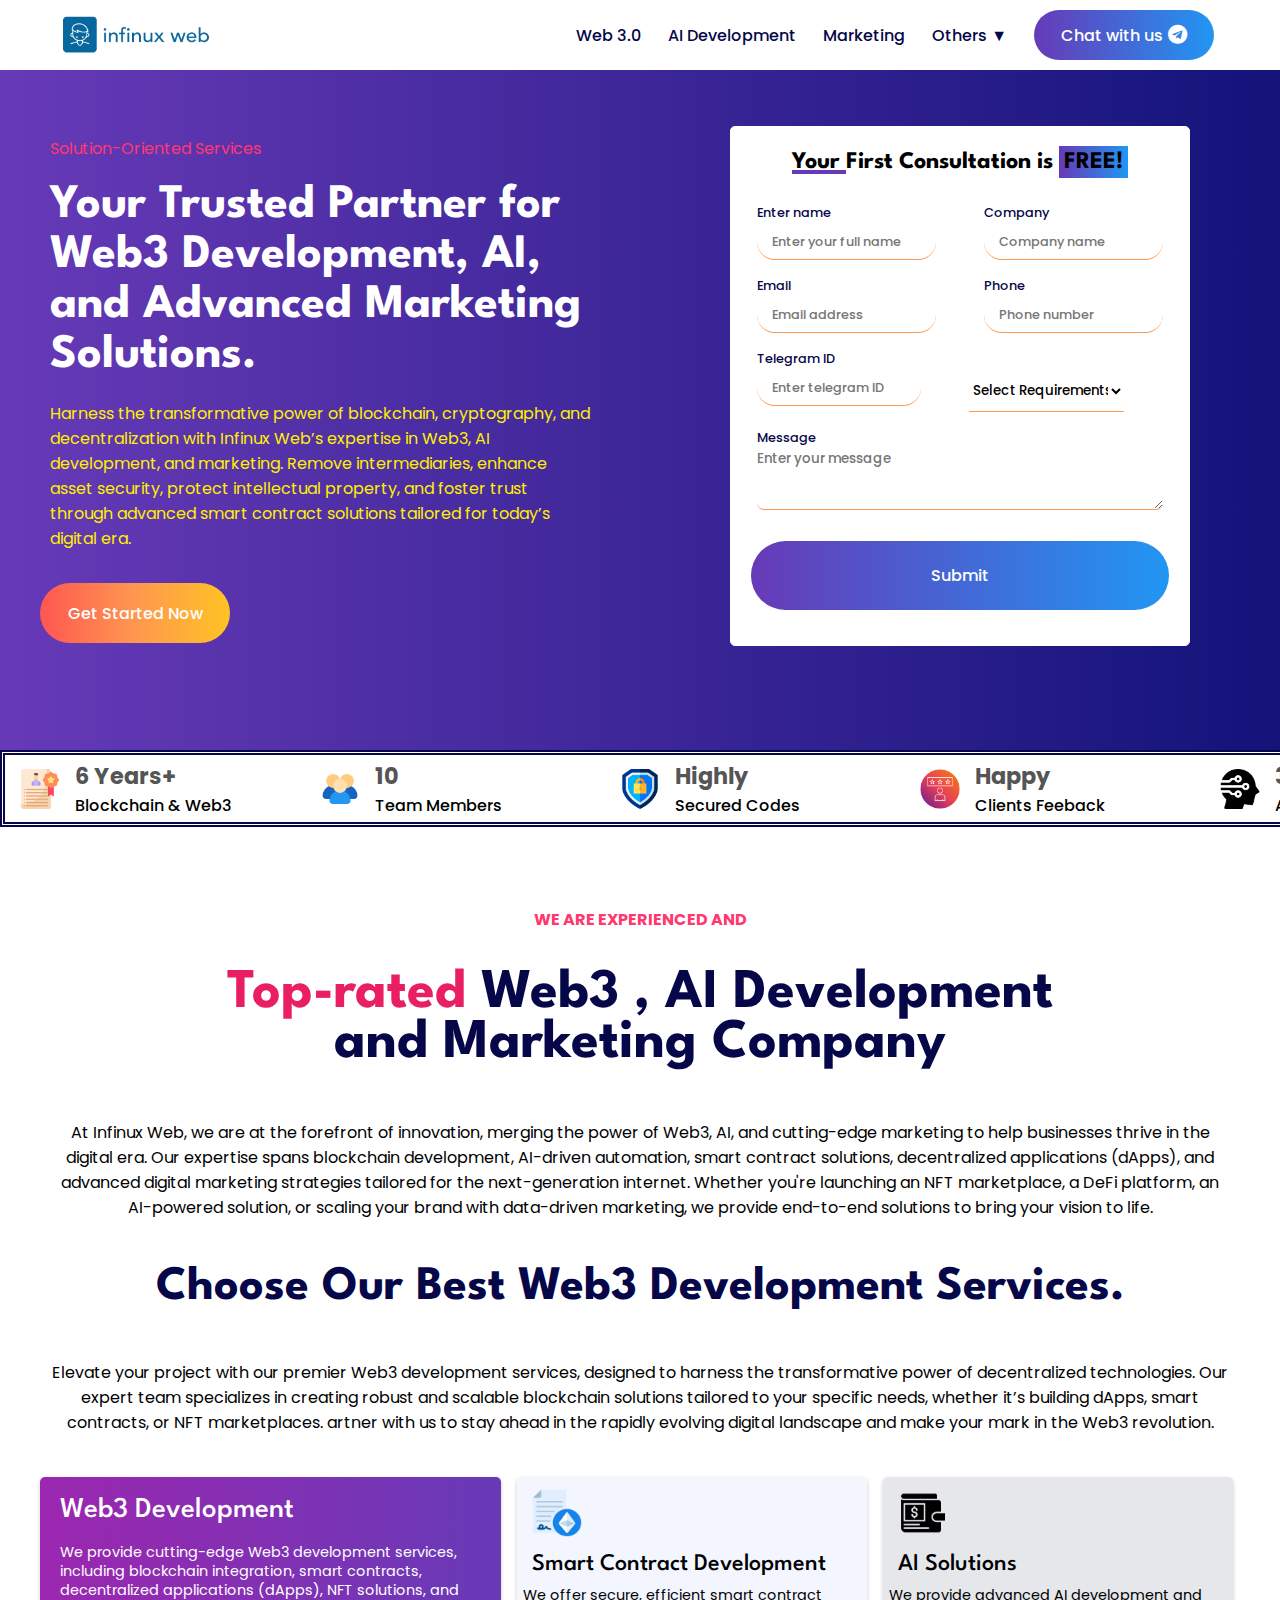
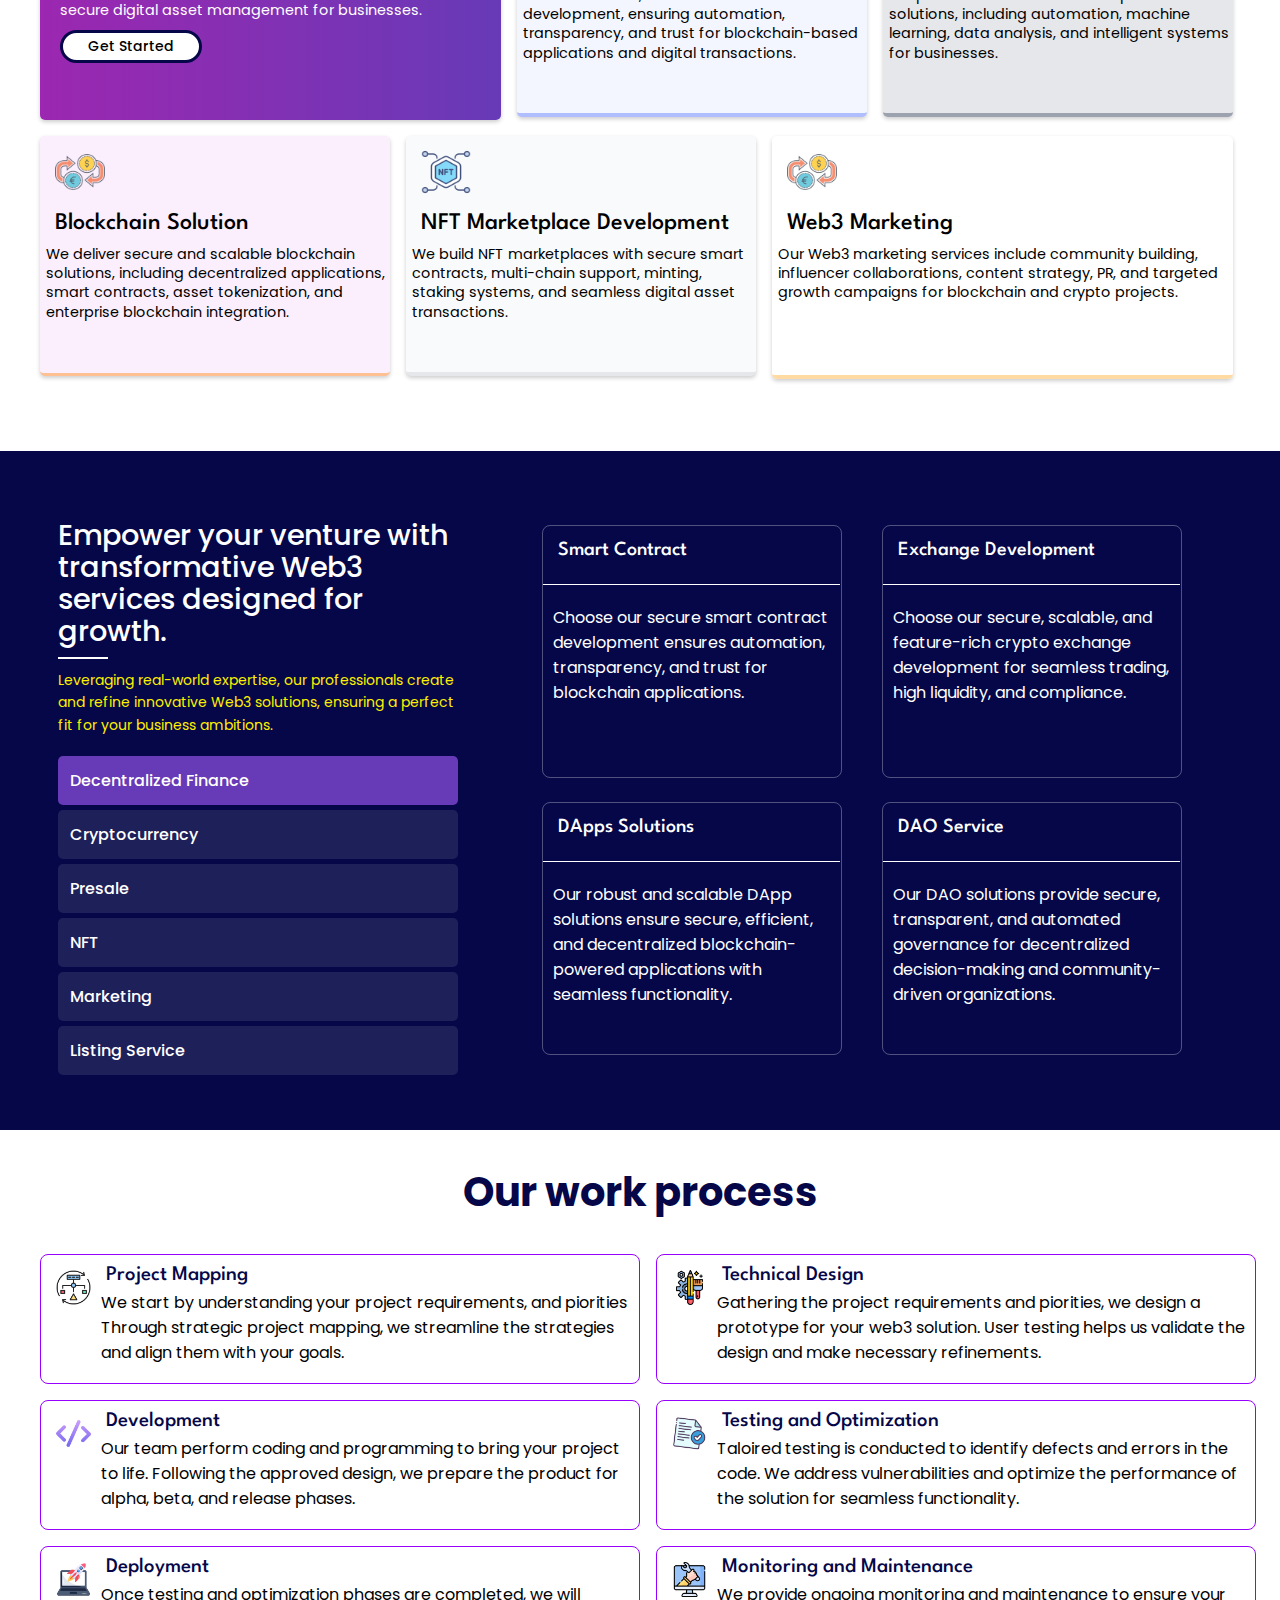
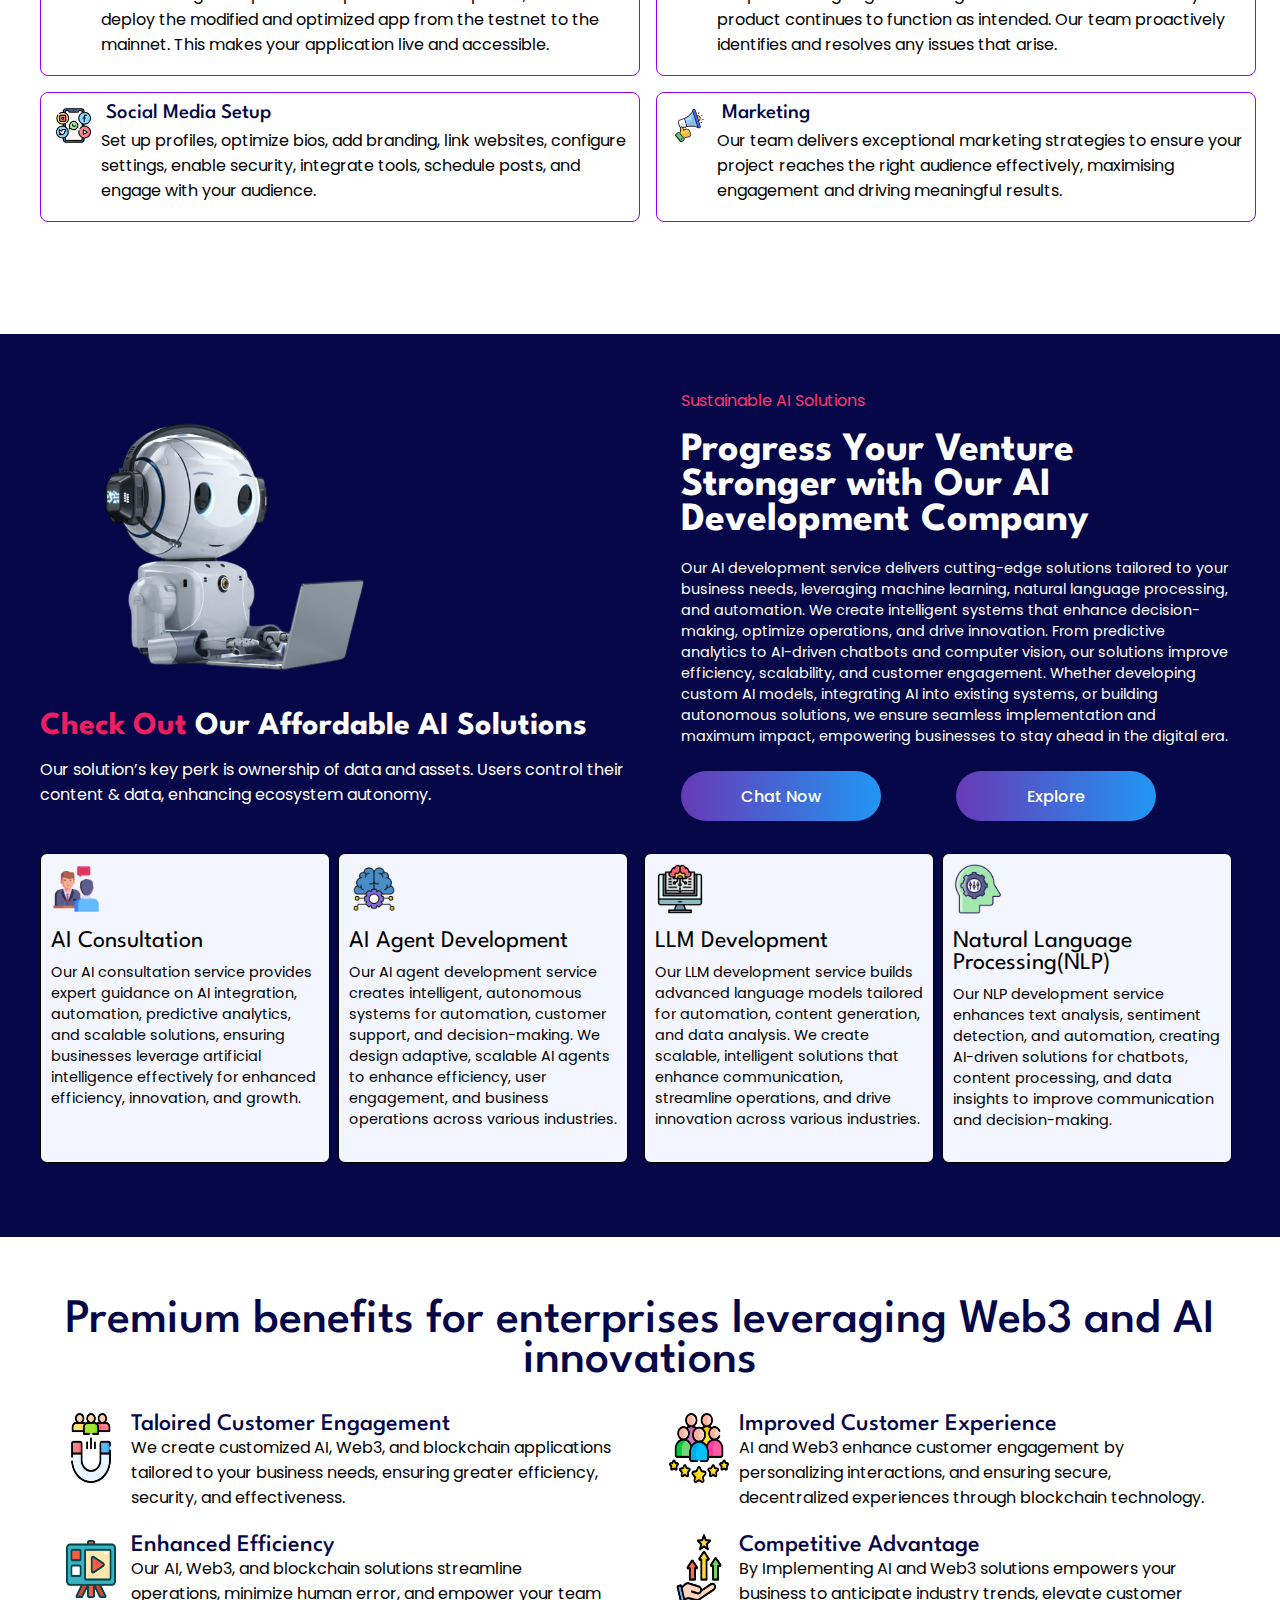
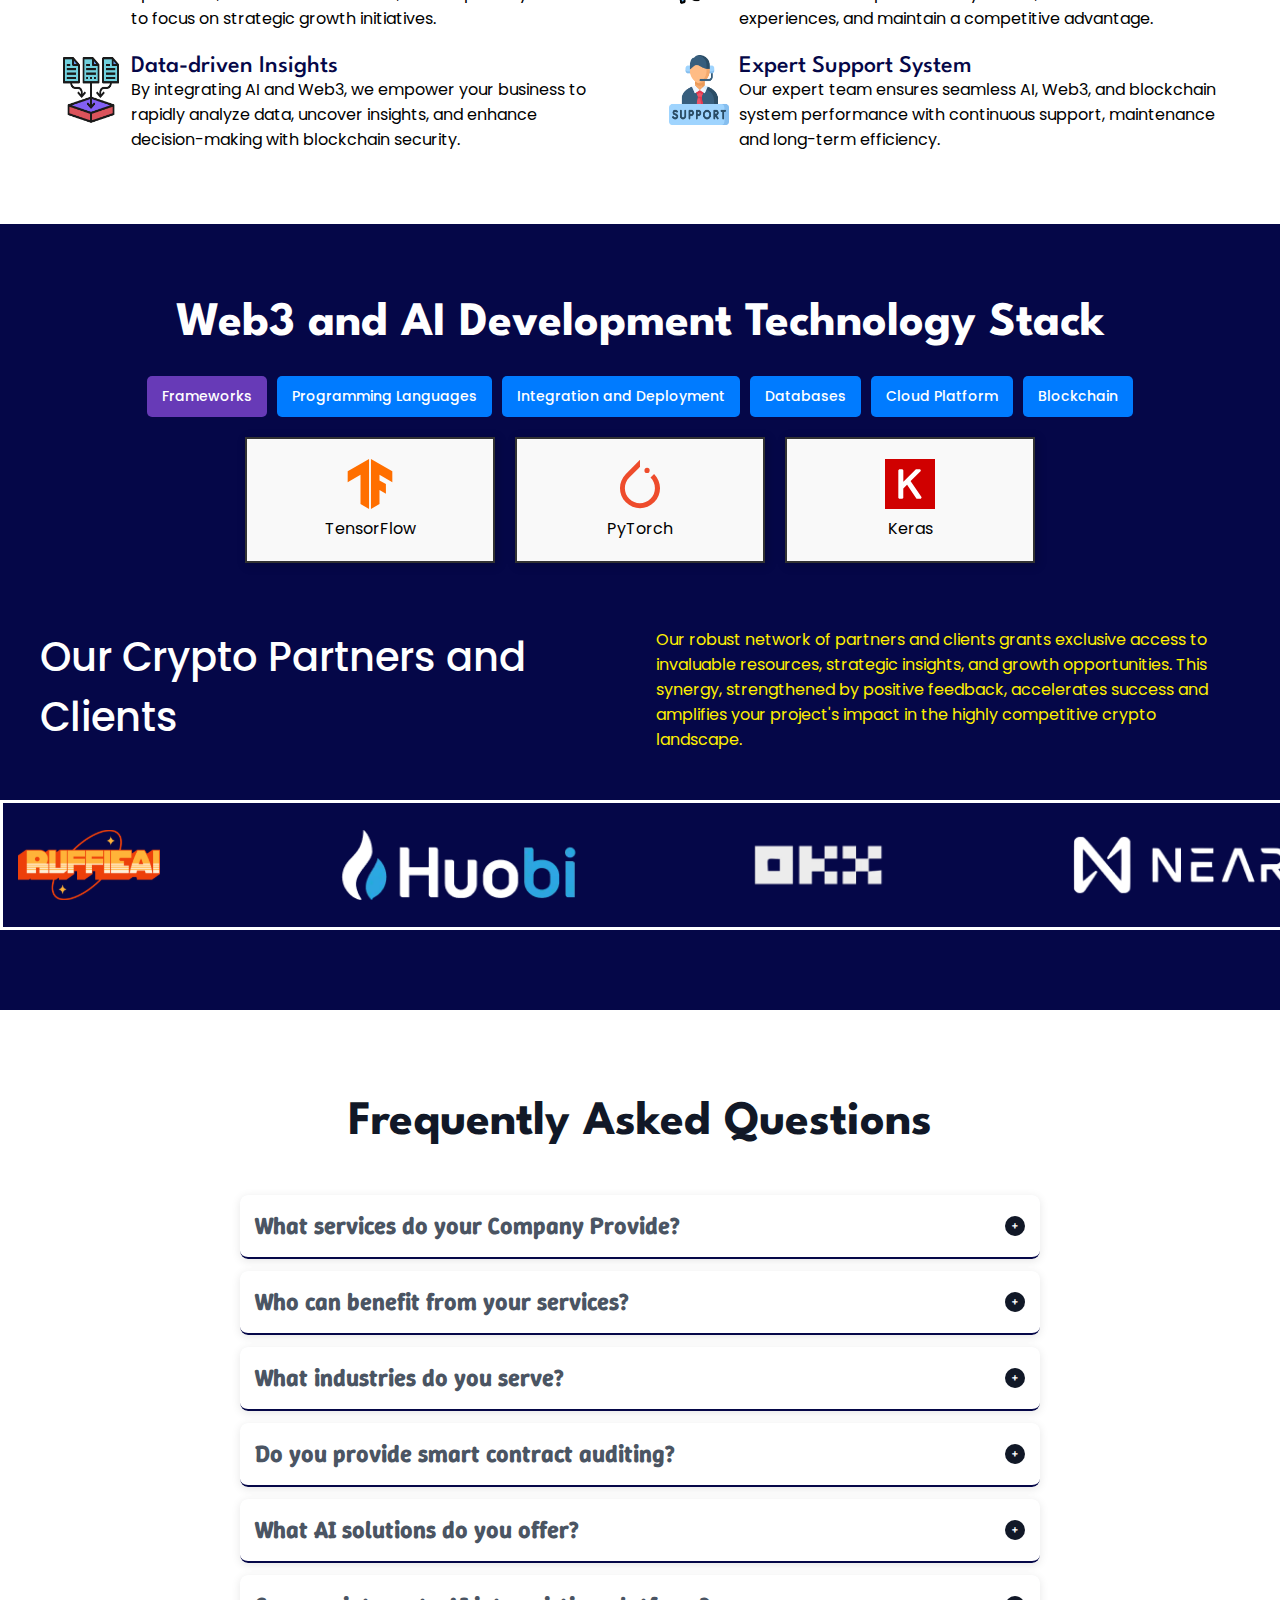
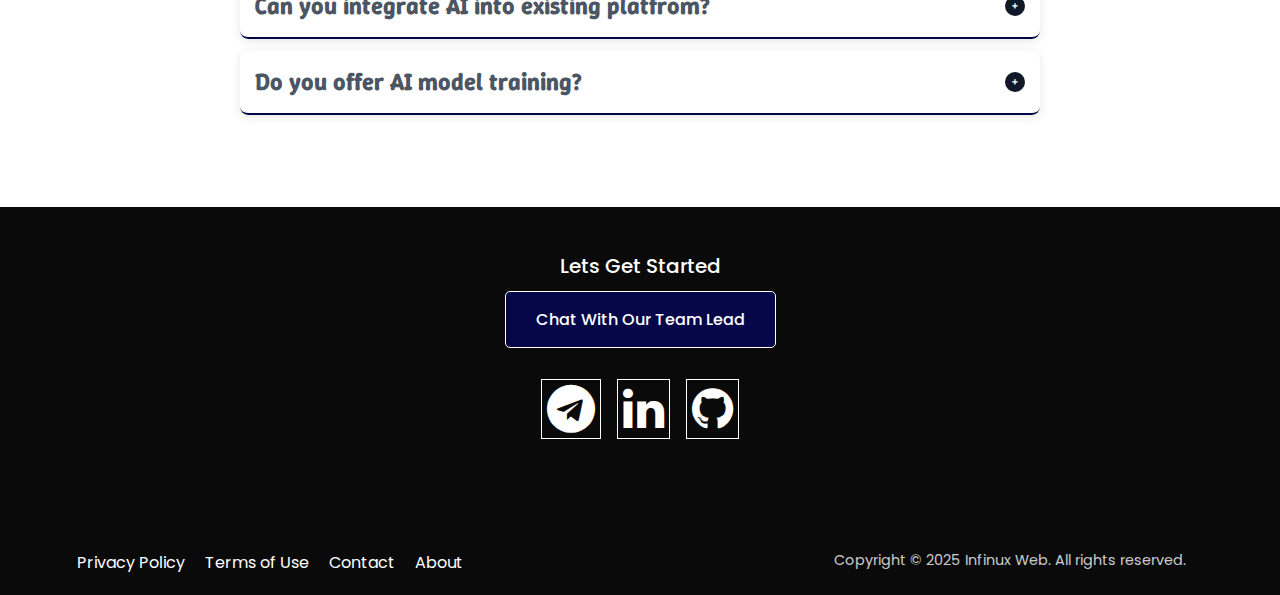
<file: SRC/index.html>
<!DOCTYPE html>
<html lang="en">

<head>
    <meta charset="UTF-8">
    <meta name="viewport" content="width=device-width, initial-scale=1.0">
    <link rel="preconnect" href="https://fonts.googleapis.com">
    <link rel="preconnect" href="https://fonts.gstatic.com" crossorigin>
    <link
        href="https://fonts.googleapis.com/css2?family=Instrument+Sans:ital,wght@0,400..700;1,400..700&family=League+Spartan:wght@100..900&family=Poppins:ital,wght@0,100;0,200;0,300;0,400;0,500;0,600;0,700;0,800;0,900;1,100;1,200;1,300;1,400;1,500;1,600;1,700;1,800;1,900&display=swap"
        rel="stylesheet">
    <link rel="preconnect" href="https://fonts.googleapis.com">
    <link rel="preconnect" href="https://fonts.gstatic.com" crossorigin>
    <link
        href="https://fonts.googleapis.com/css2?family=Instrument+Sans:ital,wght@0,400..700;1,400..700&family=League+Spartan:wght@100..900&family=Poppins:ital,wght@0,100;0,200;0,300;0,400;0,500;0,600;0,700;0,800;0,900;1,100;1,200;1,300;1,400;1,500;1,600;1,700;1,800;1,900&display=swap"
        rel="stylesheet">
    <link rel="preconnect" href="https://fonts.googleapis.com">
    <link rel="preconnect" href="https://fonts.gstatic.com" crossorigin>
    <link
        href="https://fonts.googleapis.com/css2?family=Instrument+Sans:ital,wght@0,400..700;1,400..700&family=League+Spartan:wght@100..900&family=Poppins:ital,wght@0,100;0,200;0,300;0,400;0,500;0,600;0,700;0,800;0,900;1,100;1,200;1,300;1,400;1,500;1,600;1,700;1,800;1,900&family=Winky+Sans:ital,wght@0,300..900;1,300..900&display=swap"
        rel="stylesheet">
    <link rel="stylesheet" href="https://cdnjs.cloudflare.com/ajax/libs/font-awesome/4.7.0/css/font-awesome.min.css">

    <link rel="stylesheet" href="styles.css">
    <title>InfinuxWeb Web3 Development Agency</title>
</head>

<body>
    <nav class="navbar">
    <a href="index.html" class="logo"><img id="logo" src="logo1.png" alt="infinux logo"></a>
        <button class="hamburger" id="hamburger">☰</button>
        <ul class="nav-links" id="nav-links">
            <button class="close-menu" id="close-menu">✖</button>
            <li><a href="web3-development-solution.html">Web 3.0</a></li>
            <li><a href="ai-development-company.html">AI Development</a> </li>
            <li><a href="web3-marketing-agency.html">Marketing</a></li>

            <li class="dropdown">
                <a href="#" class="dropbtn">Others ▼</a>
                <ul class="dropdown-content">
                    <li><a href="#">Contact </a></li>
                    <li><a href="#">About</a></li>
                    <li><a href="#">Privacy policy</a></li>
                    <li><a href="#">Terms of use</a></li>
                </ul>
            </li>
            <li><button class="contact-btn">Chat with us<i class="fa fa-telegram"></i></button></li>
        </ul>
    </nav>
    <!--HERO SECTION-->
    <div id="hero-background">
        <div id="hero-section">
            <div class="hero-content">
                <p class="first-text">Solution-Oriented Services</p>
                <h1>Your Trusted Partner for Web3 Development, AI, and Advanced Marketing Solutions.</h1>
                <p class="hero-bigtext">
                    Harness the transformative power of blockchain, cryptography, and decentralization with Infinux
                    Web’s expertise in Web3, AI development, and marketing. Remove intermediaries, enhance asset
                    security, protect intellectual property, and foster trust through advanced smart contract solutions
                    tailored for today’s digital era.
                </p>
                <button class="getBtn">Get Started Now</button>
            </div>

            <!---FORM SECTION-->
            <div id="form-card">
                <form id="form-application">
                    <h2><span
                            style="text-decoration: underline; text-decoration-color: rgb(103, 58, 183); text-decoration-thickness: 4px;">Your
                        </span>First Consultation is <span
                            style="background-image: linear-gradient(to right, rgb(103, 58, 183), rgb(33, 150, 243)); padding: 5px;">FREE!</span>
                    </h2>
                    <div class="form-split-1">
                        <div class="form-group">
                            <label id="name">Enter name</label></br>
                            <input type="text" id="name" name="name" required placeholder="Enter your full name">

                        </div>
                        <div class="form-group">
                            <label id="email">Company</lable></br>
                                <input type="text" id="company" name="company name" required placeholder="Company name">
                        </div>
                    </div>
                    <div class="form-split-2">
                        <div class="form-group">
                            <label id="email">Email</label></br>
                            <input type="text" id="email" name="email address" required placeholder="Email address">
                        </div>
                        <div class="form-group">
                            <label id="phone">Phone</label></br>
                            <input type="number" id="phone" name="phone number" required placeholder="Phone number">
                        </div>
                    </div>
                    <div class="form-split-3">
                        <div class="form-group">
                            <label id="telegram">Telegram ID</label></br>
                            <input type="text" id="telegram" name="telegram" required placeholder="Enter telegram ID">
                        </div>
                        <div class="form-group">
                            <label id="service"></label></br>
                            <select id="service" name="Choose our services">
                                <option value="Select Product">Select Requirements</option>
                                <option value="Web3 DApps development">Web3 DApp development</option>
                                <option value="smart contracts solution">Smart Contracts Development</option>
                                <option value="NFT marketplace">NFT Marketplace</option>
                                <option value="web3 metaverse game">Web3 Metaverse Game</option>
                                <option value="Decentralized finance (DEFi)">Decentralized Finance (DeFi)</option>
                                <option value="Business Intelligence service">Business Intellience Service</option>
                                <option value="AI development">AI Development</option>
                                <option value="Blockchain integration">Blockchain Integration</option>
                                <option value="web3 Marketing solutions">Web3 Marketing Solutions</option>
                                <option value="web3 project management">Web3 Project management</option>
                                <option value="Tokenomics development">Tokenomics Development</option>
                                <option value="Whitepaper creation & Design">Whitepaper creation & Design</option>
                                <option value="Token Launchpad">Token Launchpad</option>
                                <option value="Token Lisitng Service">Token Listing Service</option>
                                <option value="Exchange & Wallet Integration">Exchange & Wallet Integration</option>

                            </select>
                        </div>
                    </div>
                    <div class="form-group">
                        <label id="coverletter">Message</label></br>
                        <textarea value="text" id="coverletter" name="coverletter" rows="4" required
                            placeholder="Enter your message"></textarea>
                    </div>
                    <div class="btn">
                        <button class="form-btn">Submit</button>
                    </div>
                </form>
            </div>
        </div>
    </div>


    <!--INFINITE STROLLER-->
    <div class="scrolling-wrapper">
        <div class="scrolling-content">
            <!-- DUPLICATE CONTENT FOR SEAMLESS SCROLLING -->
            <div class="scroll-item">
                <img src="experience_2303934.png">
                <div>
                    <div class="infiniteTitle">6 Years+</div>
                    <div class="infiniteText">Blockchain & Web3</div>
                </div>
            </div>

            <div class="scroll-item">
                <img src="group.png">
                <div>
                    <div class="infiniteTitle">10</div>
                    <div class="infiniteText">Team Members</div>
                </div>
            </div>
            <div class="scroll-item">
                <img src="security.png">
                <div>
                    <div class="infiniteTitle">Highly</div>
                    <div class="infiniteText">Secured Codes</div>
                </div>
            </div>
            <div class="scroll-item">
                <img src="feedback_10871778.png">
                <div>
                    <div class="infiniteTitle">Happy</div>
                    <div class="infiniteText">Clients Feeback</div>
                </div>
            </div>
            <div class="scroll-item">
                <img src="artificial-intelligence.png">
                <div>
                    <div class="infiniteTitle">3 Years+</div>
                    <div class="infiniteText">AI Development</div>
                </div>
            </div>
            <div class="scroll-item">
                <img src="start-up.png">
                <div>
                    <div class="infiniteTitle">100+</div>
                    <div class="infiniteText">Completed Projects</div>
                </div>
            </div>
            <div class="scroll-item">
                <img src="pencil.png">
                <div>
                    <div class="infiniteTitle">Unlimited</div>
                    <div class="infiniteText">Revisions</div>
                </div>
            </div>
            <div class="scroll-item">
                <img src="text-message_7008130.png">
                <div>
                    <div class="infiniteTitle">24/7</div>
                    <div class="infiniteText">Support</div>
                </div>
            </div>
            <!-- DUPLICATE ITEMS FOR CONTINUOUS LOOP -->
            <div class="scroll-item">
                <img src="experience_2303934.png">
                <div>
                    <div class="infiniteTitle">6 Years+</div>
                    <div class="infiniteText">Blockchain & Web3</div>
                </div>
            </div>

            <div class="scroll-item">
                <img src="group.png">
                <div>
                    <div class="infiniteTitle">10</div>
                    <div class="infiniteText">Team Members</div>
                </div>
            </div>
            <div class="scroll-item">
                <img src="security.png">
                <div>
                    <div class="infiniteTitle">Highly</div>
                    <div class="infiniteText">Secured Codes</div>
                </div>
            </div>
            <div class="scroll-item">
                <img src="feedback_10871778.png">
                <div>
                    <div class="infiniteTitle">Happy</div>
                    <div class="infiniteText">Clients Feeback</div>
                </div>
            </div>
            <div class="scroll-item">
                <img src="artificial-intelligence.png">
                <div>
                    <div class="infiniteTitle">3 Years+</div>
                    <div class="infiniteText">AI Development</div>
                </div>
            </div>
            <div class="scroll-item">
                <img src="start-up.png">
                <div>
                    <div class="infiniteTitle">100+</div>
                    <div class="infiniteText">Completed Projects</div>
                </div>
            </div>
            <div class="scroll-item">
                <img src="pencil.png">
                <div>
                    <div class="infiniteTitle">Unlimited</div>
                    <div class="infiniteText">Revisions</div>
                </div>
            </div>
            <div class="scroll-item">
                <img src="text-message_7008130.png">
                <div>
                    <div class="infiniteTitle">24/7</div>
                    <div class="infiniteText">Support</div>
                </div>
            </div>
        </div>
    </div>

    <!--WEB3 CONTENT AND ABOUT-->

    <div id="web3">
        <p class="web3-first-text">WE ARE EXPERIENCED AND</p>
        <h3><span style="color:rgb(233, 30, 99)">Top-rated</span><span style="color: rgb(5, 7, 72)"> Web3 , AI
                Development

                </br>and Marketing Company</span></h3>
        <p class="web3-bigtext">At Infinux Web, we are at the forefront of innovation, merging the power of Web3,
            AI,
            and cutting-edge marketing to help businesses thrive in the digital era. Our expertise spans blockchain
            development, AI-driven automation, smart contract solutions, decentralized applications (dApps), and
            advanced digital marketing strategies tailored for the next-generation internet.

            Whether you're launching an NFT marketplace, a DeFi platform, an AI-powered solution, or scaling your
            brand
            with data-driven marketing, we provide end-to-end solutions to bring your vision to life.
        </p>
        <h4><span style="color: rgb(5, 7, 72)">Choose Our Best Web3 Development Services.</span></h4>
        <p class="web3-bigtext">
            Elevate your project with our premier Web3 development services, designed to harness the transformative
            power of decentralized technologies. Our expert team specializes in creating robust and scalable
            blockchain
            solutions tailored to your specific needs, whether it’s building dApps, smart contracts, or NFT
            marketplaces. artner with us to stay ahead in the rapidly evolving digital landscape and make your mark
            in
            the Web3 revolution.
        </p>
        <div class="web3-service">
            <div class="box-split">
                <div class="web3box">
                    <p class="web3-main-title">Web3 Development</p>
                    <p class="web3-title-main-description">We provide cutting-edge Web3 development services, including
                        blockchain integration, smart contracts, decentralized applications (dApps), NFT solutions, and
                        secure digital asset management for businesses.
                    </p>
                    <div>
                        <button class="web3-action-btn">Get Started</button>
                    </div>
                </div>
                <div class="web3box-2">
                    <img id="exchange" src="smart-contracts.png" height="60px;" width="60px;">
                    <p class="web3-title">Smart Contract Development</p>
                    <p class="web3-title-description">We offer secure, efficient smart contract development, ensuring
                        automation, transparency, and trust for blockchain-based applications and digital transactions.
                    </p>
                </div>
                <div class="web3box-3">
                    <img id="exchange" src="wallet.png" height="60px;" width="60px;">
                    <p class="web3-title">AI Solutions</p>
                    <p class="web3-title-description">We provide advanced AI development and solutions, including
                        automation, machine learning, data analysis, and intelligent systems for businesses.
                    </p>
                </div>
            </div>
            <div class="box2-split">
                <div class="web3box-4">
                    <img id="exchange" src="exchange.png" height="60px;" width="60px;">
                    <p class="web3-title">Blockchain Solution</p>
                    <p class="web3-title-description">We deliver secure and scalable blockchain solutions, including
                        decentralized applications, smart contracts, asset tokenization, and enterprise blockchain
                        integration.
                    </p>
                </div>
                <div class="web3box-5">
                    <img id="exchange" src="network.png" height="60px;" width="60px;">
                    <p class="web3-title">NFT Marketplace Development</p>
                    <p class="web3-title-description">We build NFT marketplaces with secure smart contracts, multi-chain
                        support, minting, staking systems, and seamless digital asset transactions.
                    </p>
                </div>
                <div class="web3box-6">
                    <img id="exchange" src="exchange.png" height="60px;" width="60px;">
                    <p class="web3-title">Web3 Marketing</p>
                    <p class="web3-title-description">Our Web3 marketing services include community building, influencer
                        collaborations, content strategy, PR, and targeted growth campaigns for blockchain and crypto
                        projects.
                    </p>
                </div>

            </div>
        </div>
    </div>

    </div>

    <!--CARD CONTAINER STARTS-->
    <div id="card-container-wrapper">
        <div class="cardContainer">
            <!-- Left Section -->
            <div class="left-panel">
                <div class="card-heading">Empower your venture with transformative Web3 services designed for growth.
                </div>
                <hr>
                <p class="card-heading-smalltext">Leveraging real-world expertise, our professionals create and refine
                    innovative Web3 solutions, ensuring a perfect fit for your business ambitions.</p>

                <div class="menu">
                    <button class="menu-item active" data-target="defi">Decentralized Finance</button>
                    <button class="menu-item" data-target="crypto">Cryptocurrency</button>
                    <button class="menu-item" data-target="presale">Presale</button>
                    <button class="menu-item" data-target="nft">NFT</button>
                    <button class="menu-item" data-target="marketing">Marketing</button>
                    <button class="menu-item" data-target="listing">Listing Service</button>
                </div>
            </div>

            <!-- Right Section -->
            <div class="right-panel">
                <div class="card active" id="defi">
                    <div class="nft-card-container">
                        <div class="nft-card-split">
                            <div class="nft-card">
                                <div class="card-title">Smart Contract</div>
                                <hr>
                                <p class="nft-card-description">Choose our secure smart contract development ensures
                                    automation, transparency, and trust for blockchain applications.</p>
                            </div>

                            <div class="nft-card">
                                <div class="card-title">Exchange Development</div>
                                <hr>
                                <p class="nft-card-description">Choose our secure, scalable, and feature-rich crypto
                                    exchange development for seamless trading, high liquidity, and compliance.</p>
                            </div>
                        </div>
                        <div class="nft-card-split">
                            <div class="nft-card">
                                <div class="card-title">DApps Solutions</div>
                                <hr>
                                <p class="nft-card-description">Our robust and scalable DApp solutions ensure secure,
                                    efficient, and decentralized blockchain-powered applications with seamless
                                    functionality.</p>
                            </div>

                            <div class="nft-card">
                                <div class="card-title">DAO Service</div>
                                <hr>
                                <p class="nft-card-description">Our DAO solutions provide secure, transparent, and
                                    automated governance for decentralized decision-making and community-driven
                                    organizations.</p>
                            </div>
                        </div>
                    </div>
                </div>


                <div class="card" id="crypto">
                    <div class="nft-card-container">
                        <div class="nft-card-split">
                            <div class="nft-card">
                                <div class="card-title">Token Development</div>
                                <hr>
                                <p class="nft-card-description">Our token development service creates secure, scalable,
                                    and customized blockchain-based tokens for businesses and projects.</p>
                            </div>

                            <div class="nft-card">
                                <div class="card-title">Crypto Wallets</div>
                                <hr>
                                <p class="nft-card-description">Our crypto wallet ensures security, multi-currency
                                    support, fast transactions, DeFi integration, and cross-platform accessibility.</p>
                            </div>
                        </div>
                        <div class="nft-card-split">
                            <div class="nft-card">
                                <div class="card-title">Crypto Payment</div>
                                <hr>
                                <p class="nft-card-description">Our crypto payment solutions offer security, fast
                                    transactions, global reach, low fees, and seamless business integration.</p>
                            </div>

                            <div class="nft-card">
                                <div class="card-title">Crypto Marketing</div>
                                <hr>
                                <p class="nft-card-description">Our crypto marketing service boosts visibility,
                                    community engagement, brand trust, investor reach, and project growth effectivel</p>
                            </div>
                        </div>
                    </div>
                </div>


                <div class="card" id="presale">
                    <div class="nft-card-container">
                        <div class="nft-card-split">
                            <div class="nft-card">
                                <div class="card-title">ICO Development</div>
                                <hr>
                                <p class="nft-card-description">Our ICO development service ensures secure fundraising,
                                    investor trust, regulatory compliance, token strategy, and successful launch.</p>
                            </div>

                            <div class="nft-card">
                                <div class="card-title">IEO Development</div>
                                <hr>
                                <p class="nft-card-description">IEO development services ensure secure fundraising,
                                    exchange listing, investor trust, regulatory compliance, and successful token sales.
                                </p>
                            </div>
                        </div>
                        <div class="nft-card-split">
                            <div class="nft-card">
                                <div class="card-title">IDO Development</div>
                                <hr>
                                <p class="nft-card-description">Our IDO development services provide decentralized
                                    fundraising, liquidity, investor trust, security, scalability, and seamless token
                                    distribution.</p>
                            </div>

                            <div class="nft-card">
                                <div class="card-title">Venture Capitals</div>
                                <hr>
                                <p class="nft-card-description">Gain venture capital exposure for your project through
                                    our strategic marketing and extensive industry connections.</p>
                            </div>
                        </div>
                    </div>
                </div>
            </div>

            <div class="card" id="nft">
                <div class="nft-card-container">
                    <div class="nft-card-split">
                        <div class="nft-card">
                            <div class="card-title">NFT Development</div>
                            <hr>
                            <p class="nft-card-description">Our NFT development service offers secure smart contracts,
                                custom marketplaces, tokenization, interoperability, and seamless digital asset
                                management.</p>
                        </div>

                        <div class="nft-card">
                            <div class="card-title">NFT creation</div>
                            <hr>
                            <p class="nft-card-description">NFT creation enables digital ownership, authenticity,
                                monetization, brand engagement, interoperability, and secure blockchain-based asset
                                management.</p>
                        </div>
                    </div>
                    <div class="nft-card-split">
                        <div class="nft-card">
                            <div class="card-title">NFT Marketplace</div>
                            <hr>
                            <p class="nft-card-description">Our NFT marketplace development ensures secure transactions,
                                smart contract automation, scalability, multi-chain support, and seamless user
                                experience.</p>
                        </div>

                        <div class="nft-card">
                            <div class="card-title">Staking System</div>
                            <hr>
                            <p class="nft-card-description">Our staking system integration offers passive income,
                                enhanced security, liquidity, user engagement, and optimized rewards.</p>
                        </div>
                    </div>
                </div>
            </div>


            <div class="card" id="marketing">
                <div class="nft-card-container">
                    <div class="nft-card-split">
                        <div class="nft-card">
                            <div class="card-title">DeFi Marketing</div>
                            <hr>
                            <p class="nft-card-description">Our DeFi marketing solution boosts visibility, user
                                engagement, investor trust, community growth, and project credibility effectively.</p>
                        </div>

                        <div class="nft-card">
                            <div class="card-title">NFT Marketing</div>
                            <hr>
                            <p class="nft-card-description">Our NFT marketing solution increases visibility, community
                                engagement, investor interest, brand recognition, sales, and long-term growth.</p>
                        </div>
                    </div>
                    <div class="nft-card-split">
                        <div class="nft-card">
                            <div class="card-title">GameFi Marketing</div>
                            <hr>
                            <p class="nft-card-description">Our GameFi marketing solution drives player engagement,
                                strengthens communities, attracts investors, boosts brand visibility, and maximizes
                                revenue.</p>
                        </div>

                        <div class="nft-card">
                            <div class="card-title">Presale Marketing</div>
                            <hr>
                            <p class="nft-card-description">Our presale marketing solution increases investor interest,
                                builds community trust, enhances visibility, boosts sales, and ensures project success.
                            </p>
                        </div>
                    </div>
                </div>
            </div>

            <div class="card" id="listing">
                <div class="nft-card-container">
                    <div class="nft-card-split">
                        <div class="nft-card">
                            <div class="card-title">CEX Exchange Listing</div>
                            <hr>
                            <p class="nft-card-description">We provide premier CEX exchange listing services through our
                                strong connections with leading cryptocurrency exchanges.</p>
                        </div>

                        <div class="nft-card">
                            <div class="card-title">DEX Exchange Listing</div>
                            <hr>
                            <p class="nft-card-description">We provide top-tier DEX exchange listing services, ensuring
                                seamless integration and maximum market exposure.</p>
                        </div>
                    </div>
                    <div class="nft-card-split">
                        <div class="nft-card">
                            <div class="card-title">Coimarketcap Listing</div>
                            <hr>
                            <p class="nft-card-description">Our CoinMarketCap listing service guarantees approval within
                                24–48 hours through our trusted connections and expertise.</p>
                        </div>

                        <div class="nft-card">
                            <div class="card-title">Coingecko Listing</div>
                            <hr>
                            <p class="nft-card-description">Our CoinGecko listing service guarantees approval within
                                24–48 hours through our trusted connections, ensuring no delays or rejections.</p>
                        </div>
                    </div>
                </div>
            </div>

        </div>
    </div>
    <!--CARD CONTAINER ENDS-->

    <!--OUR WORK PROCESS STARTS-->

    <!--WORK PROCESS STARTS-->
    <div id="our-work-process">
        <p class="work-process-heading">Our work process</p>

        <div class="work-process">
            <div class="work-process-split1">
                <div class="work-process-box">
                    <img id="processImg" src="process.png" height="40px;" width="40px;">

                    <div>
                        <div class="work-process-box-title">Project Mapping</div>

                        <div class="work-box-desc">
                            We start by understanding your project requirements, and piorities
                            Through strategic project mapping, we streamline the strategies and align them with your
                            goals.
                        </div>
                    </div>
                </div>
                <div class="work-process-box">
                    <img id="processImg" src="code.png" height="40px;" width="40px;">

                    <div>
                        <div class="work-process-box-title">Development</div>
                        <div class="box-desc">
                            Our team perform coding and programming to bring your project to
                            life. Following the approved design, we prepare the product for alpha, beta, and release
                            phases.
                        </div>
                    </div>
                </div>

                <div class="work-process-box">
                    <img id="processImg" src="startup1.png" height="40px;" width="40px;">

                    <div>
                        <div class="work-process-box-title">Deployment</div>
                        <div class="work-box-desc">
                            Once testing and optimization phases are completed, we will deploy the modified
                            and optimized app from the testnet to the mainnet. This makes your application
                            live and accessible.
                        </div>
                    </div>
                </div>

                <div class="work-process-box">
                    <img id="processImg" src="social-media.png" height="40px;" width="40px;">

                    <div>
                        <div class="work-process-box-title">Social Media Setup</div>
                        <div class="work-box-desc">
                            Set up profiles, optimize bios, add branding, link websites, configure settings, enable
                            security, integrate tools, schedule posts, and engage with your audience.
                        </div>
                    </div>
                </div>
            </div>
            <div class="work-process-split2">
                <div class="work-process-box">
                    <img id="processImg" src="creative-process.png" height="40px;" width="40px;">

                    <div>
                        <div class="work-process-box-title">Technical Design</div>
                        <div class="work-box-desc">
                            Gathering the project requirements and piorities, we design a prototype for your web3
                            solution. User
                            testing helps us validate the design and make necessary refinements.
                        </div>
                    </div>
                </div>

                <div class="work-process-box">
                    <img id="processImg" src="file (1).png" height="40px;" width="40px;">

                    <div>
                        <div class="work-process-box-title">Testing and Optimization</div>
                        <div class="work-box-desc">
                            Taloired testing is conducted to identify defects and errors in the code. We address
                            vulnerabilities and optimize the performance of the solution for seamless functionality.
                        </div>
                    </div>
                </div>

                <div class="work-process-box">
                    <img id="processImg" src="technical-support (2).png" height="40px;" width="40px;">

                    <div>
                        <div class="work-process-box-title">Monitoring and Maintenance</div>
                        <div class="work-box-desc">
                            We provide ongoing monitoring and maintenance to ensure your product
                            continues to function as intended. Our team proactively identifies and resolves any issues
                            that arise.
                        </div>
                    </div>
                </div>

                <div class="work-process-box">
                    <img id="processImg" src="marketing.png" height="40px;" width="40px;">

                    <div>
                        <div class="work-process-box-title">Marketing</div>
                        <div class="work-box-desc">
                            Our team delivers exceptional marketing strategies to ensure your project
                            reaches the right audience effectively, maximising engagement and driving meaningful
                            results.
                        </div>
                    </div>
                </div>
            </div>
        </div>
    </div>


    <!--AI HOMEPAGE FOR MOBILE SCREEN-->

    <div id="ai-container-wrapper">
        <div id="ai-container">
            <div class="robot">

                <div class="ai-split2">
                    <img id="aii" src="robot2.png" height="400px;" width="600px;">

                    <div class="split-content">
                        <div class="bot-title"><span style="color: rgb(233, 30, 99);">Check Out </span>Our
                            Affordable AI
                            Solutions</div>
                        <div class="ai-robot-desc">
                            Our solution’s key perk is ownership of data and assets. Users control their
                            content & data, enhancing ecosystem autonomy.
                        </div>
                    </div>
                </div>

                <div class="ai-content">
                    <p class="ai-upper-text">Sustainable AI Solutions</p>
                    <div class="ai-first-title">
                        Progress Your Venture Stronger with Our AI Development Company
                    </div>
                    <p class="ai-bigtext">
                        Our AI development service delivers cutting-edge solutions tailored to your business needs,
                        leveraging machine learning, natural language processing, and automation. We create intelligent
                        systems that enhance decision-making, optimize operations, and drive innovation. From predictive
                        analytics to AI-driven chatbots and computer vision, our solutions improve efficiency,
                        scalability, and customer engagement. Whether developing custom AI models, integrating AI into
                        existing systems, or building autonomous solutions, we ensure seamless implementation and
                        maximum impact, empowering businesses to stay ahead in the digital era.
                    </p>
                    <div class="btn-split">
                        <button class="aibtn">Chat Now</button>
                        <button class="aibtn2">Explore</button>
                    </div>
                    <img id="ai" src="robot2.png">
                </div>
            </div>
            <div id="ai-box-container">
                <div class="aibox-split">
                    <div class="ai-box">
                        <div>
                            <img id="tag-img-2" src="conversation.png" height="50px;" width="50px;">
                        </div>
                        <div class="process-box-title">
                            AI Consultation
                        </div>
                        <p class="process-box-content">Our AI consultation service provides expert guidance on AI
                            integration, automation, predictive analytics, and scalable solutions, ensuring businesses
                            leverage artificial intelligence effectively for enhanced efficiency, innovation, and
                            growth.</p>
                    </div>



                    <div class="ai-box">
                        <div>
                            <img id="tag-img-2" src="deep-learning_18669980.png" height="50px;" width="50px;">
                        </div>
                        <div class="process-box-title">
                            AI Agent Development
                        </div>
                        <p class="process-box-content">Our AI agent development service creates intelligent, autonomous
                            systems for automation, customer support, and decision-making. We design adaptive, scalable
                            AI agents to enhance efficiency, user engagement, and business operations across various
                            industries.</p>
                    </div>
                </div>

                <div class="aibox-split2">
                    <div class="ai-box">
                        <div>
                            <img id="tag-img-2" src="machine-learning_15748498.png" height="50px;" width="50px;">
                        </div>
                        <div class="process-box-title">
                            LLM Development
                        </div>
                        <p class="process-box-content">Our LLM development service builds advanced language models
                            tailored for automation, content generation, and data analysis. We create scalable,
                            intelligent solutions that enhance communication, streamline operations, and drive
                            innovation across various industries.</p>
                    </div>



                    <div class="ai-box">
                        <div>
                            <img id="tag-img-2" src="adaptability_15439168.png" height="50px;" width="50px;">
                        </div>
                        <div class="process-box-title">
                            Natural Language Processing(NLP)
                        </div>
                        <p class="process-box-content">Our NLP development service enhances text analysis, sentiment
                            detection, and automation, creating AI-driven solutions for chatbots, content processing,
                            and data insights to improve communication and decision-making.</p>
                    </div>
                </div>
            </div>
        </div>
        <button class="aibtn-mobile">Explore</button>
    </div>


    <div id="another-ai-container">
        <p class="ai-process-heading">Premium benefits for enterprises leveraging Web3 and AI innovations</p>

        <div class="ai-process">
            <div class="ai-process-split1">
                <div class="ai-process-box">
                    <img id="process-2-Img" src="customer-engagement.png" height="60px;" width="60px;">

                    <div>
                        <div class="ai-process-box-title">Taloired Customer Engagement</div>
                        <div class="box-desc">
                            We create customized AI, Web3, and blockchain applications tailored to your business needs,
                            ensuring greater efficiency, security, and effectiveness.
                        </div>
                    </div>
                </div>
                <div class="ai-process-box">
                    <img id="process-2-Img" src="presentation.png" height="60px;" width="60px;">

                    <div>
                        <div class="ai-process-box-title">Enhanced Efficiency</div>
                        <div class="box-desc">
                            Our AI, Web3, and blockchain solutions streamline operations, minimize human error, and
                            empower your team to focus on strategic growth initiatives.
                        </div>
                    </div>
                </div>

                <div class="ai-process-box">
                    <img id="process-2-Img" src="data-collection.png" height="60px;" width="60px;">

                    <div>
                        <div class="ai-process-box-title">Data-driven Insights</div>
                        <div class="box-desc">
                            By integrating AI and Web3, we empower your business to rapidly analyze data, uncover
                            insights, and enhance decision-making with blockchain security.
                        </div>
                    </div>
                </div>
            </div>
            <div class="ai-process-split2">
                <div class="ai-process-box">
                    <img id="process-2-Img" src="customer-satisfaction (1).png" height="60px;" width="60px;">

                    <div>
                        <div class="ai-process-box-title">Improved Customer Experience</div>
                        <div class="box-desc">
                            AI and Web3 enhance customer engagement by personalizing interactions, and ensuring secure,
                            decentralized experiences through blockchain
                            technology.
                        </div>
                    </div>
                </div>

                <div class="ai-process-box">
                    <img id="process-2-Img" src="advantage.png" height="60px;" width="60px;">

                    <div>
                        <div class="ai-process-box-title">Competitive Advantage</div>
                        <div class="box-desc">
                            By Implementing AI and Web3 solutions empowers your business to anticipate
                            industry trends, elevate customer experiences, and maintain a competitive advantage.
                        </div>
                    </div>
                </div>

                <div class="ai-process-box">
                    <img id="process-2-Img" src="help-desk.png" height="60px;" width="60px;">

                    <div>
                        <div class="ai-process-box-title">Expert Support System</div>
                        <div class="box-desc">
                            Our expert team ensures seamless AI, Web3, and blockchain system performance with continuous
                            support, maintenance and long-term efficiency.
                        </div>
                    </div>
                </div>
            </div>
        </div>
    </div>


    <!--AI technology stack-->
    <div id="ai-tools">
        <div class="h7">Web3 and AI Development Technology Stack</div>


        <div class="btn-container">
            <button class="active-btn" onclick="showBoxes('set1', this)">Frameworks</button>
            <!-- <button onclick="showBoxes('set1')">Frameworks</button> -->
            <button onclick="showBoxes('set2')">Programming Languages</button>
            <button onclick="showBoxes('set3')">Integration and Deployment</button>
            <button onclick="showBoxes('set4')">Databases</button>
            <button onclick="showBoxes('set5')">Cloud Platform</button>
            <button onclick="showBoxes('set6')">Blockchain</button>
        </div>

        <div id="boxContainer">
            <!-- Set 1 -->
            <div class="container set1">
                <div class="box"><img src="TensorFlow.svg">
                    <div>TensorFlow</div>
                </div>
                <div class="box"><img src="PyTorch.svg">
                    <div>PyTorch</div>
                </div>

                <div class="box"><img src="Keras.svg" alt="">
                    <div>Keras</div>
                </div>
            </div>

            <!-- Set 2 -->
            <div class="container set2">
                <div class="box"><img src="Python (1).svg" alt="">
                    <div>Python</div>
                </div>
                <div class="box"><img src="JavaScript.png" alt="">
                    <div>Javascript</div>
                </div>
                <div class="box"><img src="Java.svg" alt="">
                    <div>Java</div>
                </div>
                <div class="box"><img src="React (1).svg" alt="">
                    <div>React.js</div>
                </div>
            </div>

            <!-- Set 3 -->
            <div class="container set3">
                <div class="box"><img src="Docker.svg" alt="">
                    <div>Docker</div>
                </div>
                <div class="box"><img src="Kubernetes.svg" alt="">
                    <div>Kubernets</div>
                </div>
                <div class="box"><img src="Ansible.svg" alt="">
                    <div>Ansible</div>
                </div>
            </div>

            <!-- Set 4 -->
            <div class="container set4">
                <div class="box"><img src="MongoDB.svg" alt="">
                    <div>MongoDB</div>
                </div>
                <div class="box"><img src="PostgresSQL.svg" alt="">
                    <div>PostgreSQL</div>
                </div>
                <div class="box"><img src="MongoDB.svg" alt="">
                    <div>MySQL</div>
                </div>
            </div>

            <!-- Set 5 -->
            <div class="container set5">
                <div class="box"><img src="AWS.svg" alt="">
                    <div>AWS</div>
                </div>
                <div class="box"><img src="Google Cloud.svg" alt="">
                    <div>Google Cloud</div>
                </div>
                <div class="box"><img src="Azure.svg" alt="">
                    <div>Azure</div>
                </div>
            </div>

            <!-- Set 6 -->
            <div class="container set6">
                <div class="box"><img src="ethereum_18350578.png">
                    <div>Ethereum</div>
                </div>
                <div class="box"><img src="solana.png" alt="">
                    <div>Solana</div>
                </div>
                <div class="box"><img src="hexagon_13093515.png" alt="">
                    <div>Polygon</div>
                </div>
            </div>
        </div>

        <!--OUR PARTNER SECTION-->
        <div class="partner-heading">
            <div class="partner-first-text">Our Crypto Partners and Clients</div>
            <p class="partner-bigtext">
                Our robust network of partners and clients grants exclusive access to invaluable resources, strategic
                insights, and growth opportunities. This synergy, strengthened by positive feedback, accelerates success
                and amplifies your project's impact in the highly competitive crypto landscape.
            </p>
        </div>


        <div class="partner-section-wrapper">

            <div class="partner-scrolling-content">
                <!-- DUPLICATE CONTENT FOR SEAMLESS SCROLLING -->
                <div class="partner-scroll-item">
                    <img id="partnerImg" src="logo.svg">
                </div>

                <div class="partner-scroll-item">
                    <img id="partnerImg" src="Huobi.webp">
                </div>
                <div class="partner-scroll-item">
                    <img id="partnerImg" src="okx.webp">
                </div>
                <div class="partner-scroll-item">
                    <img id="partnerImg" src="Near.webp">
                </div>
                <div class="partner-scroll-item">
                    <img id="partnerImg" src="Bybit.webp">
                </div>
                <div class="partner-scroll-item">
                    <img id="partnerImg" src="Uniswap.webp">
                </div>
                <div class="partner-scroll-item">
                    <img id="partnerImg" src="Wepad.webp">
                </div>
                <div class="partner-scroll-item">
                    <img src="Iwefi.avif">
                </div>
                <div class="partner-scroll-item">
                    <img id="partnerImg" src="layerai.webp">
                </div>
                <div class="partner-scroll-item">
                    <img id="partnerImg2" src="Binance-Logo.wine.svg">
                </div>
                <div class="partner-scroll-item">
                    <img id="partnerImg" src="Planet.svg">
                </div>

                <!-- DUPLICATE ITEMS FOR CONTINUOUS LOOP -->
                <div class="partner-scroll-item">
                    <img id="partnerImg" src="logo.svg">
                </div>

                <div class="partner-scroll-item">
                    <img id="partnerImg" src="Huobi.webp">
                </div>
                <div class="partner-scroll-item">
                    <img id="partnerImg" src="okx.webp">
                </div>
                <div class="partner-scroll-item">
                    <img id="partnerImg" src="Near.webp">
                </div>
                <div class="partner-scroll-item">
                    <img id="partnerImg" src="Bybit.webp">
                </div>
                <div class="partner-scroll-item">
                    <img id="partnerImg" src="Uniswap.webp">
                </div>
                <div class="partner-scroll-item">
                    <img id="partnerImg" src="Wepad.webp">
                </div>
                <div class="partner-scroll-item">
                    <img id="partnerImg" src="Iwefi.avif">
                </div>
                <div class="partner-scroll-item">
                    <img id="partnerImg" src="layerai.webp">
                </div>
                <div class="partner-scroll-item">
                    <img id="partnerImg" src="logo.svg">
                </div>
                <div class="partner-scroll-item">
                    <img id="partnerImg" src="Planet.svg">
                </div>
            </div>
        </div>

    </div>



    <!--FAQ SECTION-->

    <div id="faq-container">
        <div class="faq-heading"> Frequently Asked Questions</div>
        <div class="faq-wrapper">
            <div class="faq-item">
                <div class="faq-question">
                    What services do your Company Provide? <span class="icon">+</span>
                </div>
                <div class="faq-answer">
                    We specialize in blockchain development, smart contract auditing, decentralized applications
                    (dApps),
                    AI-powered automation, machine learning solutions, and custom software development that
                    integrates
                    Web3
                    and
                    AI technologies.
                </div>
            </div>
            <div class="faq-item">
                <div class="faq-question">
                    Who can benefit from your services? <span class="icon">+</span>
                </div>
                <div class="faq-answer">
                    Startups, enterprises, and individuals looking to integrate blockchain and AI solutions into
                    their
                    business
                    operations, whether it's through NFT marketplaces, DeFi platforms, AI-powered analytics, or
                    smart
                    automation.
                </div>
            </div>
            <div class="faq-item">
                <div class="faq-question">
                    What industries do you serve? <span class="icon">+ </span>
                </div>
                <div class="faq-answer">
                    We cater to various industries, including fintech, healthcare, gaming, real estate, supply
                    chain,
                    and
                    e-commerce, among others.
                </div>

            </div>

            <div class="faq-item">
                <div class="faq-question">
                    Do you provide smart contract auditing? <span class="icon">+</span>
                </div>
                <div class="faq-answer">
                    Yes, we develop, test, and audit smart contracts to ensure security, efficiency, and compliance
                    with
                    industry standards.
                </div>
            </div>

            <div class="faq-item">
                <div class="faq-question">
                    What AI solutions do you offer? <span class="icon">+</span>
                </div>
                <div class="faq-answer">
                    We provide AI-driven automation, chatbots, predictive analytics, natural language processing
                    (NLP),
                    computer
                    vision, and generative AI models for various business applications.
                </div>
            </div>

            <div class="faq-item">
                <div class="faq-question">
                    Can you integrate AI into existing platfrom? <span class="icon">+</span>
                </div>
                <div class="faq-answer">
                    Yes, we specialize in AI-powered Web3 applications, such as AI-driven trading bots,
                    decentralized AI
                    assistants, and machine learning models for blockchain data analysis.
                </div>
            </div>
            <div class="faq-item">
                <div class="faq-question">
                    Do you offer AI model training? <span class="icon">+</span>
                </div>
                <div class="faq-answer">
                    Yes, we train, fine-tune, and deploy AI models tailored to your business needs, whether for
                    automation,
                    analytics, or user engagement.
                </div>
            </div>

        </div>
    </div>



    <!-- FOOTER SECTION -->
    <div id="footer-wrapper">

        <div class="footer">
            <div class="btnContainer">
                <div class="footer-first-text">Lets Get Started</div>
                <button class="footer-button">Chat With Our Team Lead</button>
            </div>

            <div class="social-icons">
                <ul class="icons">
                    <li><a href="#" class="fa fa-telegram"></a></li>
                    <li><a href="#" class="fa fa-linkedin"></a></li>
                    <li><a href="#" class="fa fa-github"></a></li>
                </ul>

            </div>

            <div class="links-split">
                <div class="footer-links">

                    <a href="#">Privacy Policy</a>
                    <a href="#">Terms of Use</a>
                    <a href="#">Contact</a>
                    <a href="#">About</a>
                    <!-- <a href="#">Blog</a> -->

                </div>
                <div class="copyright">
                    <p>Copyright © 2025 Infinux Web. All rights reserved.</p>
                </div>
            </div>

        </div>
    </div>












    <script src="script.js"></script>
</body>

</html>
</file>
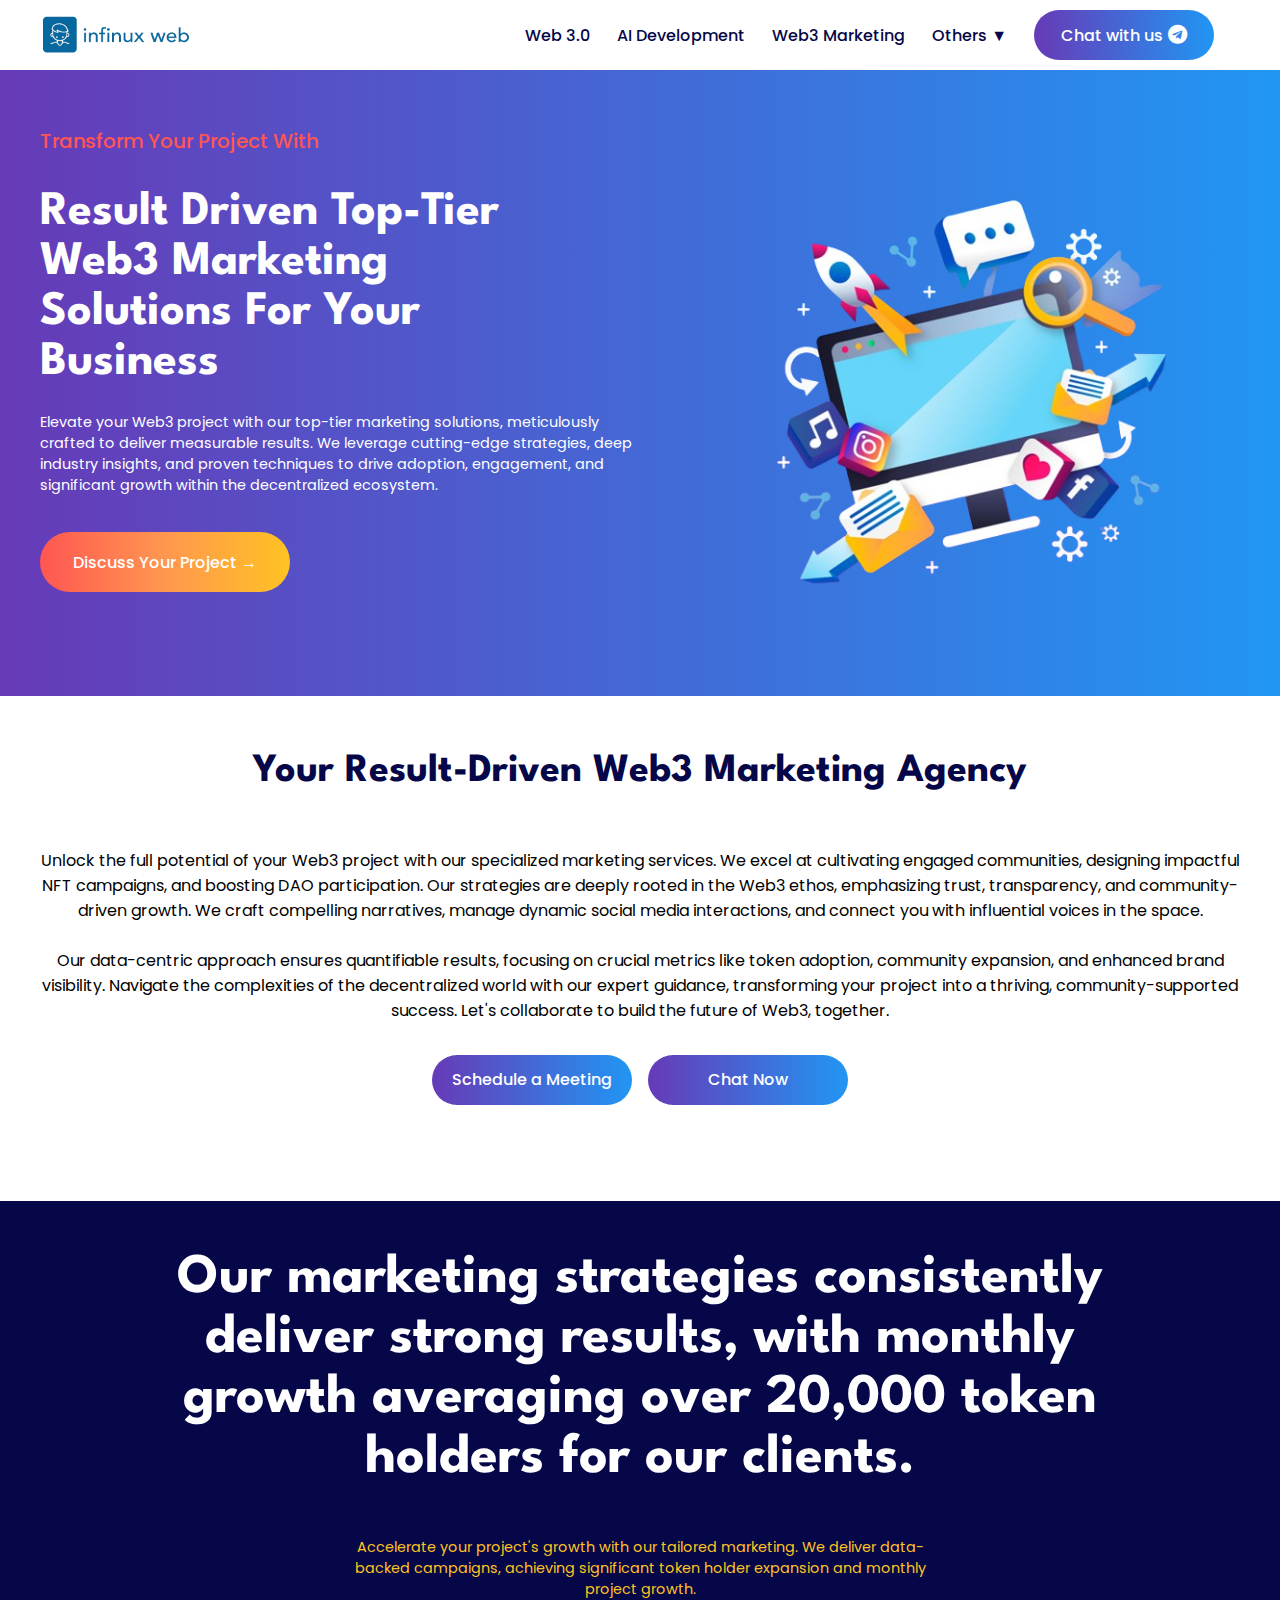
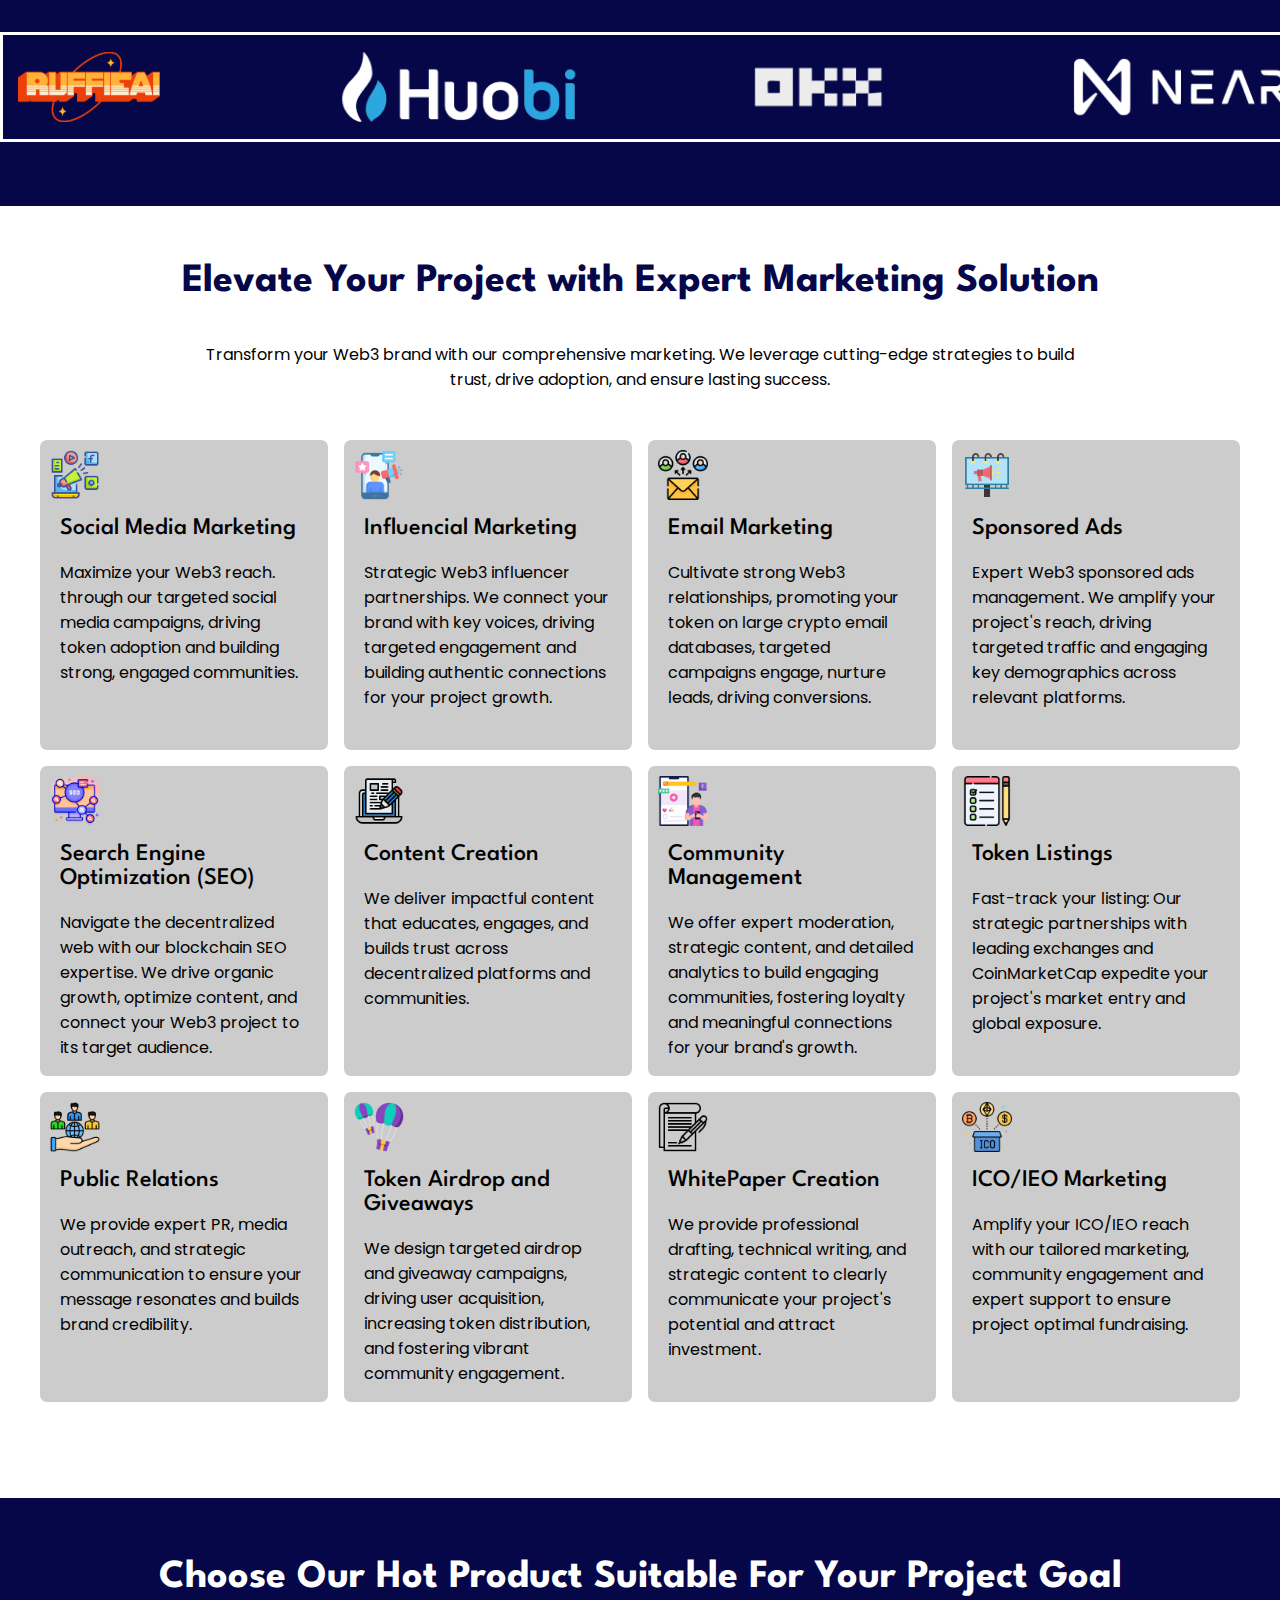
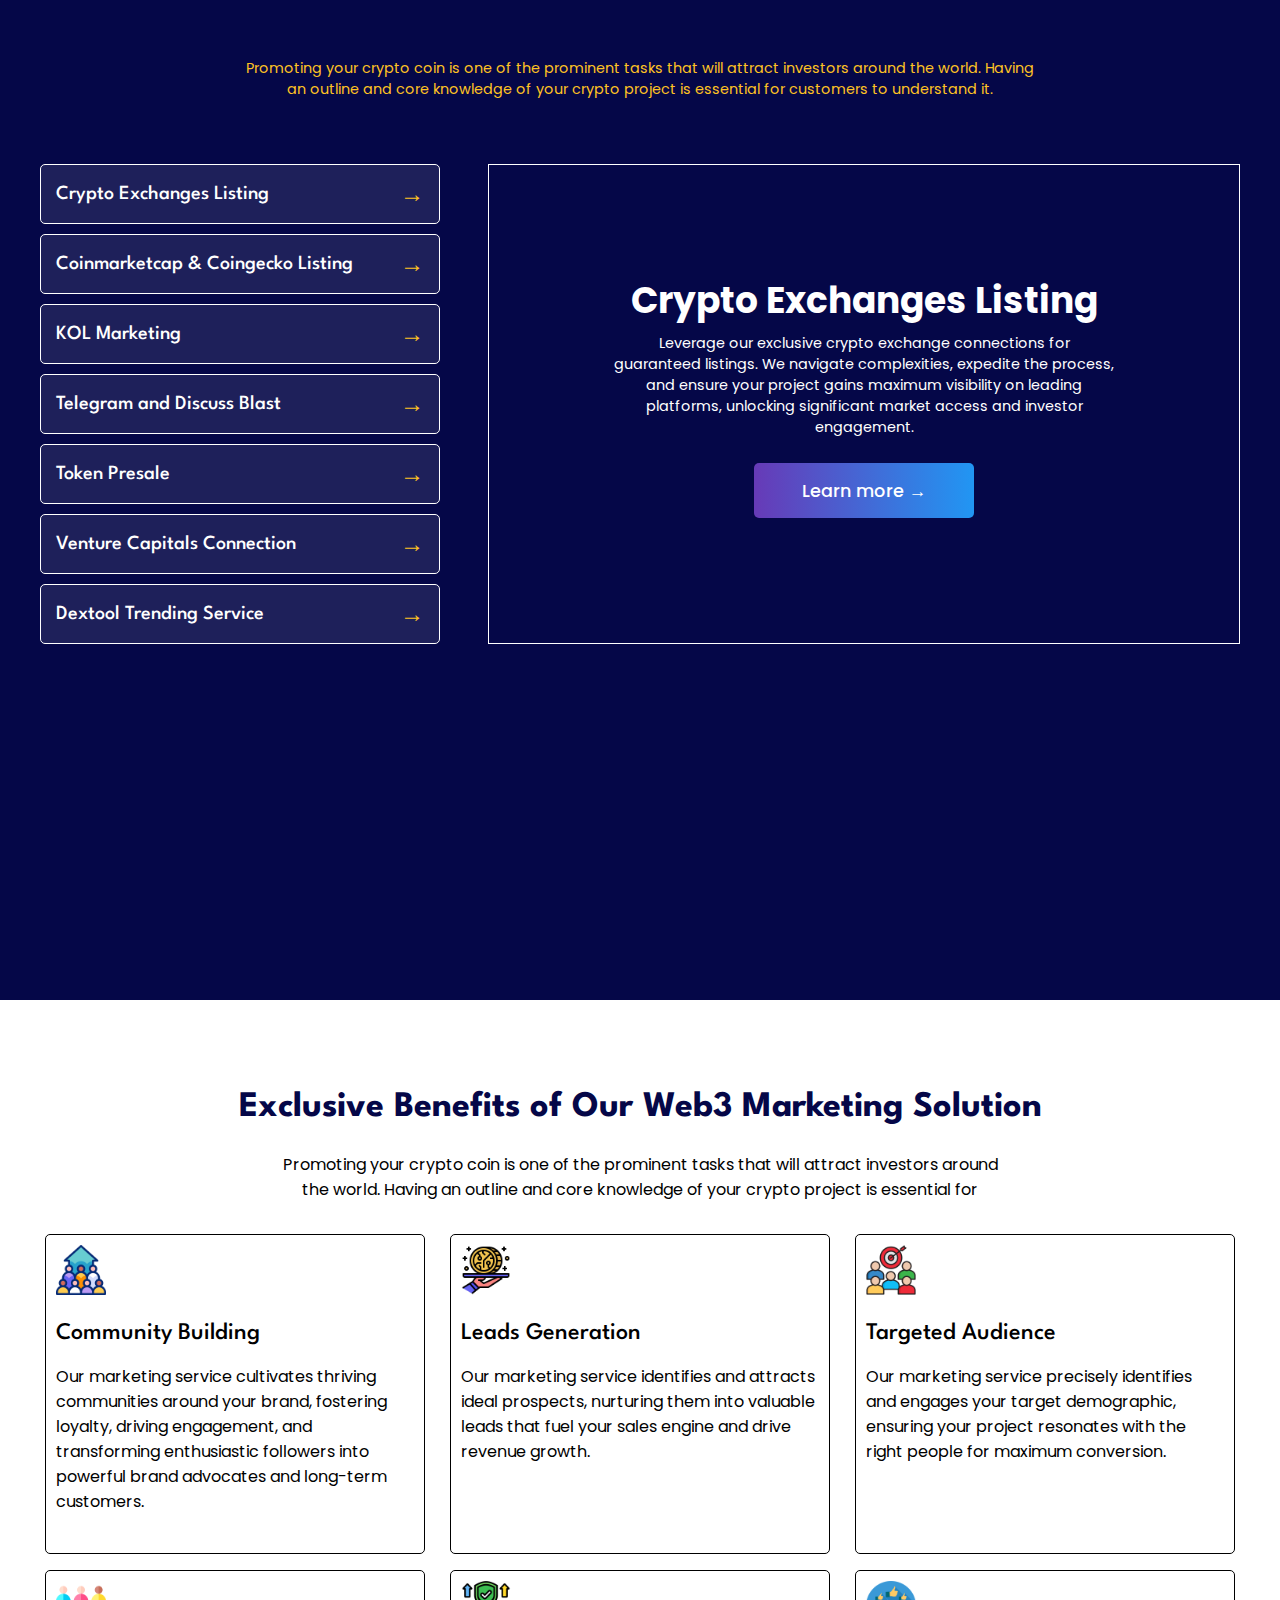
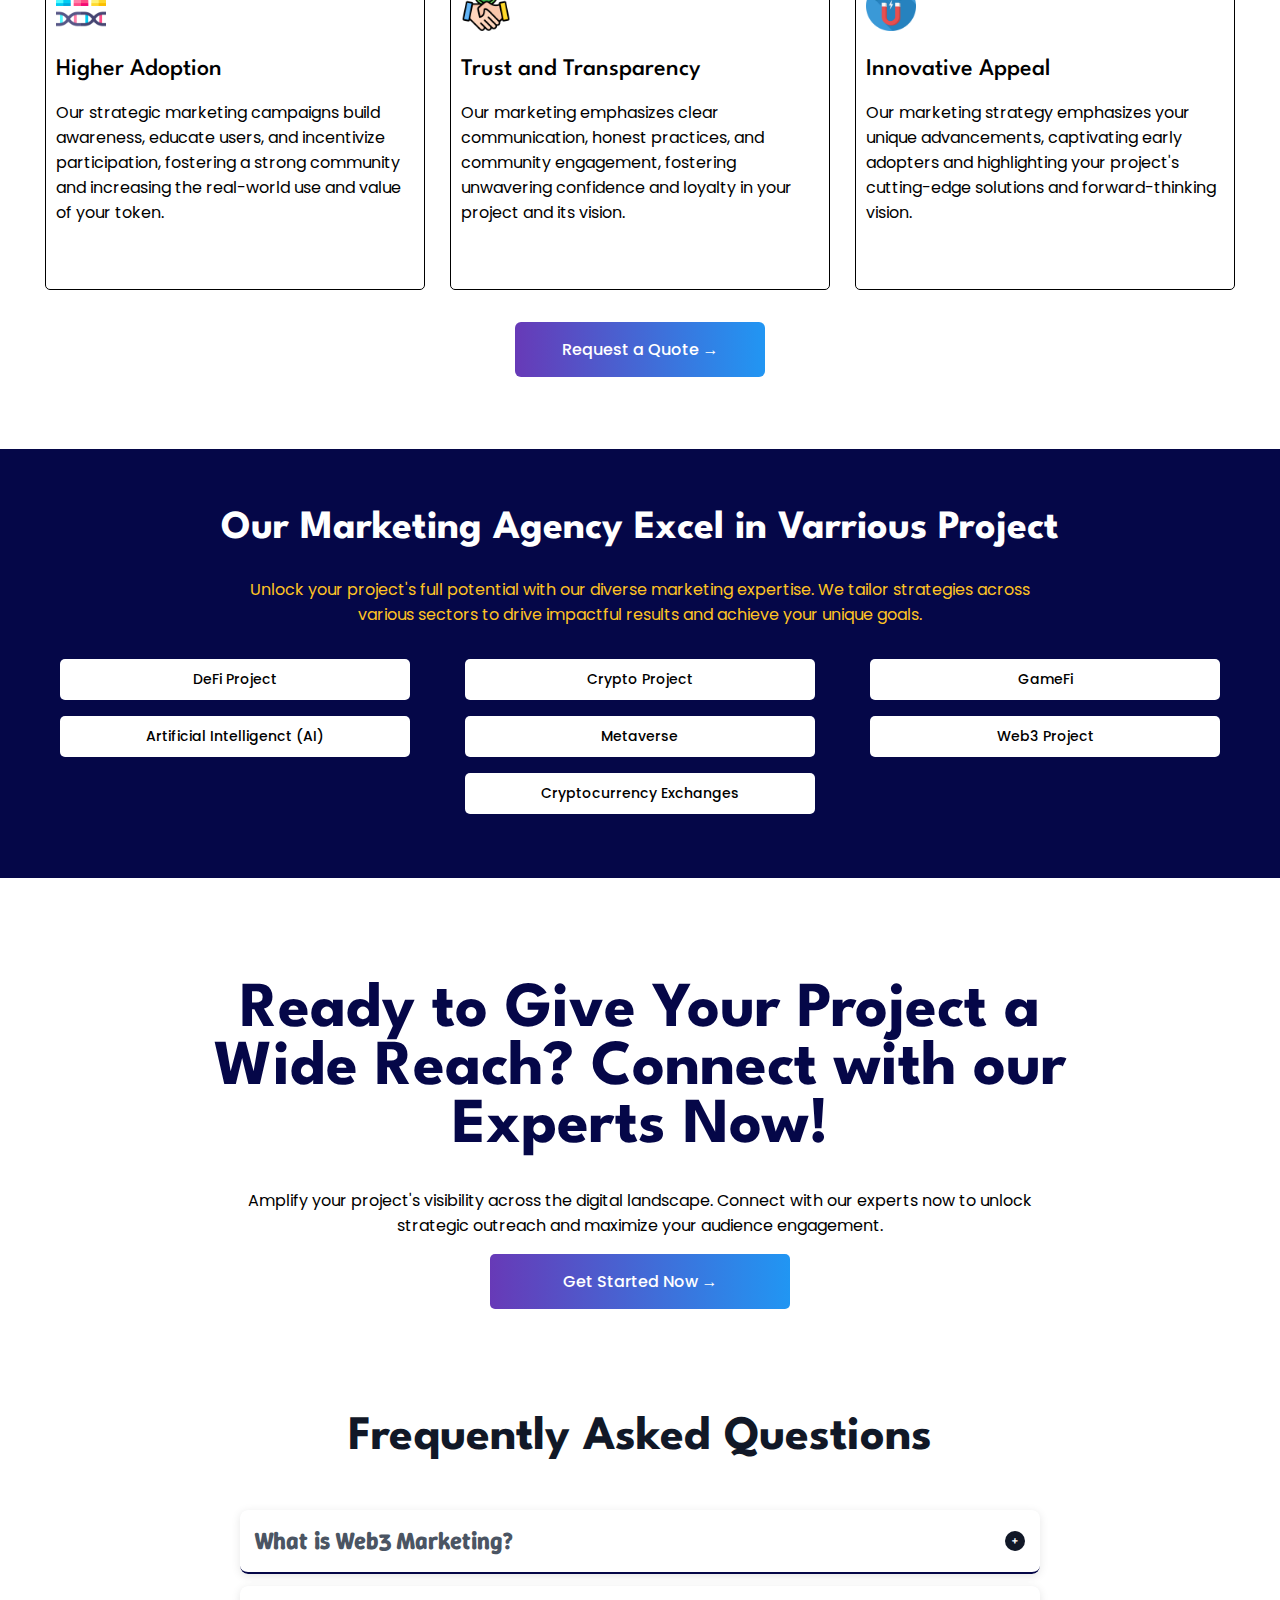
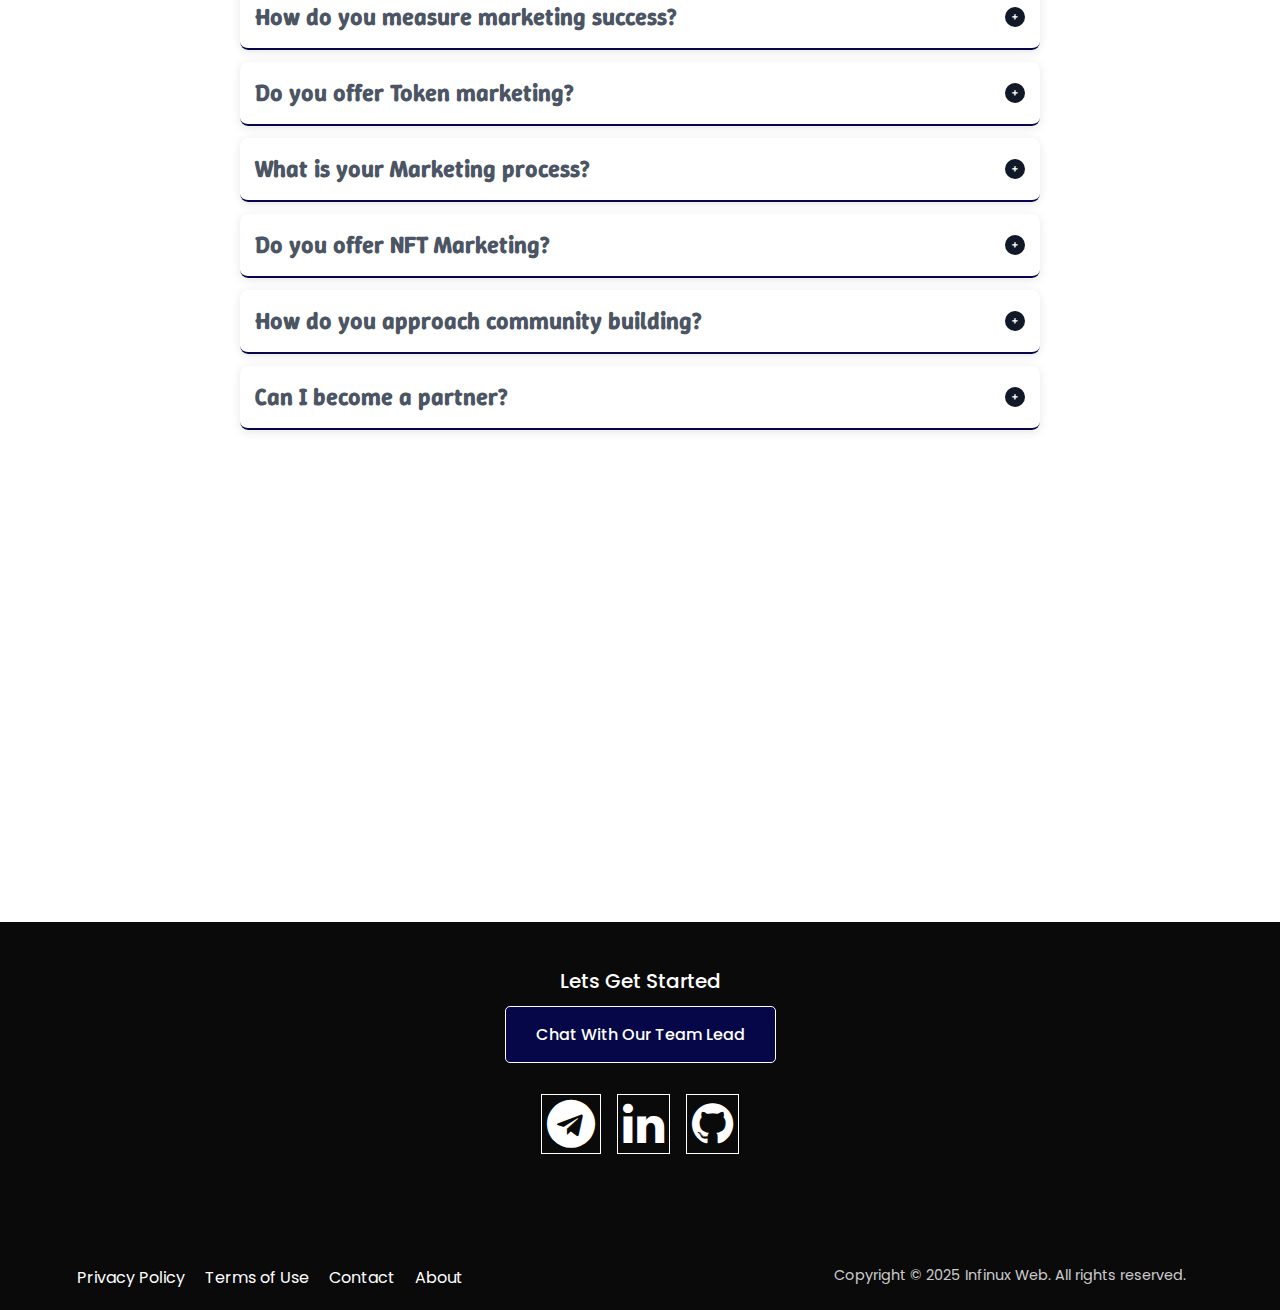
<file: SRC/web3-marketing-agency.html>
<!DOCTYPE html>
<html lang="en">

<head>
    <meta charset="UTF-8">
    <meta name="viewport" content="width=device-width, initial-scale=1.0">
    <link rel="preconnect" href="https://fonts.googleapis.com">
    <link rel="preconnect" href="https://fonts.gstatic.com" crossorigin>
    <link
        href="https://fonts.googleapis.com/css2?family=Instrument+Sans:ital,wght@0,400..700;1,400..700&family=League+Spartan:wght@100..900&family=Poppins:ital,wght@0,100;0,200;0,300;0,400;0,500;0,600;0,700;0,800;0,900;1,100;1,200;1,300;1,400;1,500;1,600;1,700;1,800;1,900&display=swap"
        rel="stylesheet">
    <link rel="preconnect" href="https://fonts.googleapis.com">
    <link rel="preconnect" href="https://fonts.gstatic.com" crossorigin>
    <link
        href="https://fonts.googleapis.com/css2?family=Instrument+Sans:ital,wght@0,400..700;1,400..700&family=League+Spartan:wght@100..900&family=Poppins:ital,wght@0,100;0,200;0,300;0,400;0,500;0,600;0,700;0,800;0,900;1,100;1,200;1,300;1,400;1,500;1,600;1,700;1,800;1,900&display=swap"
        rel="stylesheet">
    <link rel="stylesheet" href="https://cdnjs.cloudflare.com/ajax/libs/font-awesome/4.7.0/css/font-awesome.min.css">

    <link rel="preconnect" href="https://fonts.googleapis.com">
    <link rel="preconnect" href="https://fonts.gstatic.com" crossorigin>
    <link href="https://fonts.googleapis.com/css2?family=Winky+Sans:ital,wght@0,300..900;1,300..900&display=swap"
        rel="stylesheet">

    <title>Web3 development Company</title>
    <link rel="stylesheet" href="styles.css">
    <link rel="stylesheet" href="crypto.css">

</head>

<body>



    <nav class="navbar">
        <a href="index.html" class="logo"><img id="logo" src="logo1.png" alt="infinux logo"></a>
        <button class="hamburger" id="hamburger">☰</button>
        <ul class="nav-links" id="nav-links">
            <button class="close-menu" id="close-menu">✖</button>
            <li><a href="web3-development-solution.html" class="active">Web 3.0</a></li>
            <li><a href="ai-development-company.html">AI Development</a></li>
            <li><a href="web3-marketing-agency.html">Web3 Marketing</a></li>
            <li class="dropdown">
                <a href="#" class="dropbtn">Others ▼</a>
                <ul class="dropdown-content">
                    <li><a href="#">Contact </a></li>
                    <li><a href="#">About</a></li>
                    <li><a href="#">Terms of Use</a></li>
                    <li><a href="#">Privacy Policy</a></li>
                </ul>
            </li>
            <li><button class="contact-btn">Chat with us<i class="fa fa-telegram"></i></button></li>
        </ul>
    </nav>

    <div id="web3-marketing-section-wrapper">
        <div class="web3-marketing-hero-section">
            <div class="web3-marketing-hero-content">
                <div class="web3-marketing-upper-text">Transform Your Project With</div>
                <div class="web3-marketing-h1">
                    Result Driven Top-Tier Web3 Marketing Solutions For Your Business
                </div>
                <p class="web3-marketing-hero-bigtext">Elevate your Web3 project with our top-tier marketing solutions,
                    meticulously crafted to deliver measurable results. We leverage cutting-edge strategies, deep
                    industry insights, and proven techniques to drive adoption, engagement, and significant growth
                    within the decentralized ecosystem.
                </p>
                <div class="web3-marketing-hero-btn-wrapper">
                    <button class="web3-marketing-hero-btn">Discuss Your Project &rarr;</button>
                </div>
            </div>
            <div class="web3-marketing-hero-image-wrapper">
                <img id="web3-marketing-hero-image" src="social-image1.png" alt="web3-marketing-image">
            </div>
        </div>
    </div>

    <div id="about-marketing">
        <div class="marketing-h2">Your Result-Driven Web3 Marketing Agency</div>
        <p>Unlock the full potential of your Web3 project with our specialized marketing services. We excel at
            cultivating engaged communities, designing impactful NFT campaigns, and boosting DAO participation. Our
            strategies are deeply rooted in the Web3 ethos, emphasizing trust, transparency, and community-driven
            growth. We craft compelling narratives, manage dynamic social media interactions, and connect you with
            influential voices in the space.
            </br>
            </br>
            Our data-centric approach ensures quantifiable results, focusing on crucial metrics like token adoption,
            community expansion, and enhanced brand visibility. Navigate the complexities of the decentralized world
            with
            our expert guidance, transforming your project into a thriving, community-supported success. Let's
            collaborate
            to build the future of Web3, together.
        </p>

        <div class="about-marketing-btn-wrapper">
            <button class="about-marketing-btn">Schedule a Meeting</button>
            <button class="about-marketing-btn">Chat Now</button>
        </div>

    </div>

    <div class="web3-marketing-scroller">
        <div class="marketing-h3">Our marketing strategies consistently deliver strong results, with
            monthly growth averaging over 20,000 token holders for our clients.</div>
        <p>Accelerate your project's growth with our tailored marketing. We deliver data-backed campaigns, achieving
            significant token holder expansion and monthly project growth.</p>



        <div class="web3-marketing-scroller-wrapper">

            <div class="web3-marketing-scrolling-content">
                <!-- DUPLICATE CONTENT FOR SEAMLESS SCROLLING -->
                <div class="web3-marketing-scroll-item">
                    <img id="partnerImg" src="logo.svg">
                </div>

                <div class="web3-marketing-scroll-item">
                    <img id="partnerImg" src="Huobi.webp">
                </div>
                <div class="web3-marketing-scroll-item">
                    <img id="partnerImg" src="okx.webp">
                </div>
                <div class="web3-marketing-scroll-item">
                    <img id="partnerImg" src="Near.webp">
                </div>
                <div class="web3-marketing-scroll-item">
                    <img id="partnerImg" src="Bybit.webp">
                </div>
                <div class="web3-marketing-scroll-item">
                    <img id="partnerImg" src="Uniswap.webp">
                </div>
                <div class="web3-marketing-scroll-item">
                    <img id="partnerImg" src="Wepad.webp">
                </div>
                <div class="web3-marketing-scroll-item">
                    <img src="Iwefi.avif">
                </div>
                <div class="web3-marketing-scroll-item">
                    <img id="partnerImg" src="layerai.webp">
                </div>
                <div class="web3-marketing-scroll-item">
                    <img id="partnerImg2" src="Binance-Logo.wine.svg">
                </div>
                <div class="marketing-scroll-item">
                    <img id="partnerImg" src="Planet.svg">
                </div>

                <!-- DUPLICATE ITEMS FOR CONTINUOUS LOOP -->
                <div class="web3-marketing-scroll-item">
                    <img id="partnerImg" src="logo.svg">
                </div>

                <div class="web3-marketing-scroll-item">
                    <img id="partnerImg" src="Huobi.webp">
                </div>
                <div class="web3-marketing-scroll-item">
                    <img id="partnerImg" src="okx.webp">
                </div>
                <div class="web3-marketing-scroll-item">
                    <img id="partnerImg" src="Near.webp">
                </div>
                <div class="web3-marketing-scroll-item">
                    <img id="partnerImg" src="Bybit.webp">
                </div>
                <div class="web3-marketing-scroll-item">
                    <img id="partnerImg" src="Uniswap.webp">
                </div>
                <div class="web3-marketing-scroll-item">
                    <img id="partnerImg" src="Wepad.webp">
                </div>
                <div class="web3-marketing-scroll-item">
                    <img id="partnerImg" src="Iwefi.avif">
                </div>
                <div class="web3-marketing-scroll-item">
                    <img id="partnerImg" src="layerai.webp">
                </div>
                <div class="web3-marketing-scroll-item">
                    <img id="partnerImg" src="logo.svg">
                </div>
                <div class="web3-marketing-scroll-item">
                    <img id="partnerImg" src="Planet.svg">
                </div>
            </div>
        </div>

    </div>


    <div class="web3-marketing-service">
        <div class="marketing-h4">
            Elevate Your Project with Expert Marketing Solution
        </div>
        <p>Transform your Web3 brand with our comprehensive marketing. We leverage cutting-edge strategies to build
            trust, drive adoption, and ensure lasting success. </p>

        <div class="web3-marketing-service-wrapper">
            <div class="marketing-split1">
                <div class="marketing-service-box">
                    <div>
                        <img id="marketing-img-2" src="bullhorn.png" alt="marketing-image" height="50px;" width="50px;">
                    </div>
                    <div class="marketing-service-box-title">
                        Social Media Marketing
                    </div>
                    <p>Maximize your Web3 reach. through our targeted social media campaigns, driving token adoption and
                        building strong, engaged communities.</p>
                </div>

                <div class="marketing-service-box">
                    <div>
                        <img id="marketing-img-2" src="influencer.png" alt="marketing-image" height="50px;"
                            width="50px;">
                    </div>
                    <div class="marketing-service-box-title">
                        Influencial Marketing
                    </div>
                    <p>Strategic Web3 influencer partnerships. We connect your brand with key voices, driving targeted
                        engagement and building authentic connections for your project growth.</p>
                </div>


                <div class="marketing-service-box">
                    <div>
                        <img id="marketing-img-2" src="email-blast.png" alt="marketing-image" height="50px;"
                            width="50px;">
                    </div>
                    <div class="marketing-service-box-title">
                        Email Marketing
                    </div>
                    <p>Cultivate strong Web3 relationships, promoting your token on large crypto email databases,
                        targeted campaigns engage, nurture leads, driving conversions.</p>
                </div>



                <div class="marketing-service-box">
                    <div>
                        <img id="marketing-img-2" src="billboard.png" alt="marketing-image" height="50px;"
                            width="50px;">
                    </div>
                    <div class="marketing-service-box-title">
                        Sponsored Ads
                    </div>
                    <p>Expert Web3 sponsored ads management. We amplify your project's reach, driving targeted traffic
                        and engaging key demographics across relevant platforms.</p>
                </div>
            </div>
            <div class="marketing-split2">
                <div class="marketing-service-box">
                    <div>
                        <img id="marketing-img-2" src="seo.png" alt="marketing-image" height="50px;" width="50px;">
                    </div>
                    <div class="marketing-service-box-title">
                        Search Engine Optimization (SEO)
                    </div>
                    <p>Navigate the decentralized web with our blockchain SEO expertise. We drive organic growth,
                        optimize content, and connect your Web3 project to its target audience.
                    </p>
                </div>


                <div class="marketing-service-box">
                    <div>
                        <img id="marketing-img-2" src="content-creator.png" alt="marketing-image" height="50px;"
                            width="50px;">
                    </div>
                    <div class="marketing-service-box-title">
                        Content Creation
                    </div>
                    <p>We deliver impactful content that educates, engages, and builds trust across decentralized
                        platforms and communities.</p>
                </div>


                <div class="marketing-service-box">
                    <div>
                        <img id="marketing-img-2" src="social-media (1).png" alt="marketing-image" height="50px;"
                            width="50px;">
                    </div>
                    <div class="marketing-service-box-title">
                        Community Management
                    </div>
                    <p>We offer expert moderation, strategic content, and detailed analytics to build engaging
                        communities, fostering loyalty and meaningful connections for your brand's growth.</p>
                </div>

                <div class="marketing-service-box">
                    <div>
                        <img id="marketing-img-2" src="check-list.png" alt="marketing-image" height="50px;"
                            width="50px;">
                    </div>
                    <div class="marketing-service-box-title">
                        Token Listings
                    </div>
                    <p>Fast-track your listing: Our strategic partnerships with leading exchanges and CoinMarketCap
                        expedite your project's market entry and global exposure.</p>
                </div>
            </div>

            <div class="marketing-split3">
                <div class="marketing-service-box">
                    <div>
                        <img id="marketing-img-2" src="public-service.png" alt="marketing-image" height="50px;"
                            width="50px;">
                    </div>
                    <div class="marketing-service-box-title">
                        Public Relations
                    </div>
                    <p>We provide expert PR, media outreach, and strategic communication to ensure your message
                        resonates and builds brand credibility.
                    </p>
                </div>

                <div class="marketing-service-box">
                    <div>
                        <img id="marketing-img-2" src="airdrop.png" alt="marketing-image" height="50px;" width="50px;">
                    </div>
                    <div class="marketing-service-box-title">
                        Token Airdrop and Giveaways
                    </div>
                    <p>We design targeted airdrop and giveaway campaigns, driving user acquisition, increasing token
                        distribution, and fostering vibrant community engagement.
                    </p>
                </div>
                <div class="marketing-service-box">
                    <div>
                        <img id="marketing-img-2" src="contract_2942924.png" alt="marketing-image" height="50px;"
                            width="50px;">
                    </div>
                    <div class="marketing-service-box-title">
                        WhitePaper Creation
                    </div>
                    <p>We provide professional drafting, technical writing, and strategic content to clearly communicate
                        your project's potential and attract investment.</p>
                </div>

                <div class="marketing-service-box">
                    <div>
                        <img id="marketing-img-2" src="coin_10688249.png" alt="marketing-image" height="50px;"
                            width="50px;">
                    </div>
                    <div class="marketing-service-box-title">
                        ICO/IEO Marketing
                    </div>
                    <p>Amplify your ICO/IEO reach with our tailored marketing, community engagement and expert support
                        to ensure project optimal fundraising. </p>
                </div>

            </div>

        </div>
    </div>

    <div id="marketing-container-wrapper">
        <div class="marketing-h6">Choose Our Hot Product Suitable For Your Project Goal</div>
        <p class="marketing-container-smalltext">Promoting your crypto coin is one of the prominent tasks that will
            attract investors around the world. Having
            an outline and core knowledge of your crypto project is essential for customers to understand it.</p>
        <div class="marketing-container">
            <div class="marketing-sidebar">
                <div class="marketing-sidebar-item" class="active" data-target="Community-content">Crypto Exchanges
                    Listing <span class="arrow">&rarr;</span>
                </div>
                <div class="marketing-sidebar-item" data-target="ppc-content">Coinmarketcap & Coingecko Listing <span
                        class="arrow">&rarr;</span></div>
                <div class="marketing-sidebar-item" data-target="smm-content">KOL Marketing <span
                        class="arrow">&rarr;</span>
                </div>
                <div class="marketing-sidebar-item" data-target="tg-content">Telegram and Discuss Blast <span
                        class="arrow">&rarr;</span>
                </div>
                <div class="marketing-sidebar-item" data-target="influencer-content">Token Presale<span
                        class="arrow">&rarr;</span></div>
                <div class="marketing-sidebar-item" data-target="pr-content">Venture Capitals Connection <span
                        class="arrow">&rarr;</span></div>
                <div class="marketing-sidebar-item" data-target="website-content">Dextool Trending Service<span
                        class="arrow">&rarr;</span></div>
            </div>
            <div class="marketing-content">

                <div class="text-content" id="community-content">
                    <div class="marketing-h5">Crypto Exchanges Listing</div>
                    <p>Leverage our exclusive crypto exchange connections for guaranteed listings. We navigate
                        complexities, expedite the process, and ensure your project gains maximum visibility on leading
                        platforms, unlocking significant market access and investor engagement.</p>
                    </br>
                    <button class="marketing-hot-btn">Learn more &rarr;</button>
                </div>
                <div class="text-content hidden" id="ppc-content">
                    <div class="marketing-h5">Coinmaketcap & Coingecko Listing</div>
                    <p>Gain guaranteed CoinMarketCap and CoinGecko listings through our established connections. We
                        streamline the application process, ensuring your project achieves immediate visibility and
                        credibility within the crypto community, attracting wider investor attention and market
                        recognition.
                    </p>
                    </br>
                    <button class="marketing-hot-btn">Learn more &rarr;</button>
                </div>
                <div class="text-content hidden" id="influencer-content">
                    <div class="marketing-h5">Token Presale</div>
                    <p>Launch your token presale successfully with our expert service. We handle all technical aspects,
                        marketing strategies, and community engagement, ensuring a smooth and successful fundraising
                        round to fuel your project's growth and development. </p>
                    </br>

                    <button class="marketing-hot-btn">Learn more &rarr;</button>
                </div>
                <div class="text-content  hidden" id="smm-content">
                    <div class="marketing-h5">KOL Marketing</div>
                    <p>Amplify your project's reach with our Key Opinion Leader (KOL) marketing service. We connect you
                        with influential figures in the crypto space to drive awareness, build trust, and foster strong
                        community engagement, ensuring impactful and authentic promotion. </p>
                    </br>
                    <button class="marketing-hot-btn">Learn more &rarr;</button>
                </div>
                <div class="text-content hidden" id="pr-content">
                    <div class="marketing-h5">Venture Capitals Connection</div>
                    <p>Unlock crucial funding opportunities with our venture capital connection service. We leverage our
                        extensive network to introduce your project to relevant and active VCs, facilitating meaningful
                        connections and increasing your chances of securing vital investment for growth and expansion.
                    </p>
                    </br>
                    <button class="marketing-hot-btn">Learn more &rarr;</button>
                </div>
                <div class="text-content hidden" id="tg-content">
                    <div class="marketing-h5">Telegram & Discuss Blast</div>
                    <p>Reach serious investors instantly. We execute massive Telegram blasts across top-tier,
                        investor-dominated channels and groups, ensuring your project gains immediate visibility and
                        generates significant interest within highly targeted and engaged crypto communities, driving
                        rapid awareness and adoption. </p>
                    </br>
                    <button class="marketing-hot-btn">Learn more &rarr;</button>
                </div>
                <div class="text-content hidden" id="website-content">
                    <div class="marketing-h5">Dextool Trending Service</div>
                    <p>Leverage our insider connections to skyrocket your token's visibility on Dextools. We employ
                        proven strategies and our network to drive trending status, capturing massive attention from
                        active traders and investors, igniting viral momentum and significant volume.</p>
                    </br>
                    <button class="marketing-hot-btn">Learn more &rarr;</button>
                </div>
            </div>
        </div>
    </div>

    <div id="marketing-benefit-wrapper">
        <div class="benefit-heading">Exclusive Benefits of Our Web3 Marketing Solution</div>
        <p class="benefit-smalltext">Promoting your crypto coin is one of the prominent tasks that will attract
            investors around
            the world. Having an outline and core knowledge of your crypto project is essential for</p>
        <div class="marketing-benefit">

            <div class="marketing-benefit-box">
                <div>
                    <img src="team-building_18169944.png" height="50px;" width="50px;">
                </div>
                <div class="marketing-benefit-box-title">
                    Community Building
                </div>
                <p>Our marketing service cultivates thriving communities around your brand, fostering loyalty, driving
                    engagement, and transforming enthusiastic followers into powerful brand advocates and long-term
                    customers.</p>
            </div>

            <div class="marketing-benefit-box">
                <div>
                    <img src="offer_4340349.png" height="50px;" width="50px;">
                </div>
                <div class="marketing-benefit-box-title">
                    Leads Generation
                </div>
                <p>Our marketing service identifies and attracts ideal prospects, nurturing them into valuable leads
                    that fuel your sales engine and drive revenue growth.</p>
            </div>

            <div class="marketing-benefit-box">
                <div>
                    <img src="target-audience_18207914.png" height="50px;" width="50px;">
                </div>
                <div class="marketing-benefit-box-title">
                    Targeted Audience
                </div>
                <p>Our marketing service precisely identifies and engages your target demographic, ensuring your project
                    resonates with the right people for maximum conversion.</p>
            </div>

            <div class="marketing-benefit-box">
                <div>
                    <img src="group_5782331.png" height="50px;" width="50px;">
                </div>
                <div class="marketing-benefit-box-title">
                    Higher Adoption
                </div>
                <p>Our strategic marketing campaigns build awareness, educate users, and incentivize participation,
                    fostering a strong community and increasing the real-world use and value of your token.</p>
            </div>

            <div class="marketing-benefit-box">
                <div>
                    <img src="trust_17026916.png" height="50px;" width="50px;">
                </div>
                <div class="marketing-benefit-box-title">
                    Trust and Transparency
                </div>
                <p>Our marketing emphasizes clear communication, honest practices, and community engagement, fostering
                    unwavering confidence and loyalty in your project and its vision.</p>
            </div>

            <div class="marketing-benefit-box">
                <div>
                    <img src="attraction_273493.png" height="50px;" width="50px;">
                </div>
                <div class="marketing-benefit-box-title">
                    Innovative Appeal
                </div>
                <p>Our marketing strategy emphasizes your unique advancements, captivating early adopters and
                    highlighting your project's cutting-edge solutions and forward-thinking vision.</p>
            </div>
            <div class="marketing-benefit-btn-wrapper">
                <button class="marketing-benefit-btn">Request a Quote &rarr; </button>
            </div>
        </div>
    </div>
    <div id="marketing-type-wrapper">
        <div class="type-heading"> Our Marketing Agency Excel in Varrious Project</div>
        <p>Unlock your project's full potential with our diverse marketing expertise. We tailor strategies across
            various sectors to drive impactful results and achieve your unique goals.</p>
        <div class="marketing-type">
            <div class="type-btn-wrapper">
                <button class="type-btn">DeFi Project</button>
                <button class="type-btn">Crypto Project</button>
                <button class="type-btn">GameFi</button>
                <button class="type-btn">Artificial Intelligenct (AI)</button>
                <button class="type-btn">Metaverse</button>
                <button class="type-btn">Web3 Project</button>
                <button class="type-btn">Cryptocurrency Exchanges</button>
            </div>
        </div>
    </div>


    <div id="ready">
        <div class="ready-heading">
            Ready to Give Your Project a Wide Reach? Connect with our Experts Now!
        </div>
        <p>Amplify your project's visibility across the digital landscape. Connect with our experts now to unlock
            strategic outreach and maximize your audience engagement.</p>

        <div class="ready-btn-wrapper">
            <button class="ready-btn">Get Started Now &rarr;</button>
        </div>
    </div>

    <!--FAQ SECTION-->

    <div id="faq-container">
        <div class="faq-heading"> Frequently Asked Questions</div>
        <div class="faq-wrapper">
            <div class="faq-item">
                <div class="faq-question">
                    What is Web3 Marketing? <span class="icon">+</span>
                </div>
                <div class="faq-answer">
                    Web3 marketing is a specialized approach that leverages blockchain technology, decentralization, and
                    community-driven principles to promote projects, products, and services within the Web3 ecosystem.
                    It differs from traditional digital marketing by focusing on building ownership, fostering engaged
                    communities, and utilizing tokenomics. It's about creating a culture of participation, trust, and
                    transparency, moving away from centralized control.
                </div>
            </div>
            <div class="faq-item">
                <div class="faq-question">
                    How do you measure marketing success?<span class="icon">+</span>
                </div>
                <div class="faq-answer">
                    We measure success through a combination of quantitative and qualitative metrics. Quantitatively, we
                    track community growth, engagement rates, website traffic, token adoption, on-chain activity, and
                    social sentiment. Qualitatively, we assess community feedback, brand perception, and the overall
                    health of the project's ecosystem. Success is when a project has a thriving, engaged, and educated
                    community.
                </div>
            </div>
            <div class="faq-item">
                <div class="faq-question">
                    Do you offer Token marketing? <span class="icon">+ </span>
                </div>
                <div class="faq-answer">
                    We market tokens by highlighting their utility, driving adoption through community incentives, and
                    showcasing their value proposition. We emphasize the token's role in the project's ecosystem and its
                    potential for long-term growth.
                </div>

            </div>

            <div class="faq-item">
                <div class="faq-question">
                    What is your Marketing process?<span class="icon">+</span>
                </div>
                <div class="faq-answer">
                    Our process begins with a consultation to understand your project's goals. We then develop a
                    customized marketing strategy, implement the campaign, and provide regular reports on progress and
                    results.
                </div>
            </div>

            <div class="faq-item">
                <div class="faq-question">
                    Do you offer NFT Marketing? <span class="icon">+</span>
                </div>
                <div class="faq-answer">
                    We market NFTs by creating compelling narratives, building anticipation through strategic drops,
                    leveraging influencer marketing, and engaging with NFT communities. We focus on showcasing the
                    unique value and utility of each NFT project.
                </div>
            </div>

            <div class="faq-item">
                <div class="faq-question">
                    How do you approach community building?<span class="icon">+</span>
                </div>
                <div class="faq-answer">
                    We build strong Web3 communities by fostering genuine engagement, providing valuable content,
                    facilitating meaningful discussions, and empowering community members. We utilize platforms like
                    Discord and Telegram to their fullest potential, creating spaces for real-time interaction and
                    collaboration.
                </div>
            </div>
            <div class="faq-item">
                <div class="faq-question">
                    Can I become a partner?

                    <span class="icon">+</span>
                </div>
                <div class="faq-answer">
                    We're always open to exploring strategic partnerships with individuals and organizations that align
                    with our values and expertise in the Web3 ecosystem. If you have a specific proposal or idea in
                    mind, we'd be happy to discuss it further. Please reach out to our team at [info@infinuxweb.com]
                    with details about your background, relevant experience, and the type of partnership you're
                    interested in pursuing.
                </div>
            </div>

        </div>
    </div>





























































    <div style="margin-top: 400px;"></div>



    <!-- FOOTER SECTION -->
    <div id="footer-wrapper">

        <div class="footer">
            <div class="btnContainer">
                <div class="footer-first-text">Lets Get Started</div>
                <button class="footer-button">Chat With Our Team Lead</button>
            </div>

            <div class="social-icons">
                <ul class="icons">
                    <li><a href="#" class="fa fa-telegram"></a></li>
                    <li><a href="#" class="fa fa-linkedin"></a></li>
                    <li><a href="#" class="fa fa-github"></a></li>
                </ul>

            </div>

            <div class="links-split">
                <div class="footer-links">

                    <a href="#">Privacy Policy</a>
                    <a href="#">Terms of Use</a>
                    <a href="#">Contact</a>
                    <a href="#">About</a>
                    <!-- <a href="#">Blog</a> -->

                </div>
                <div class="copyright">
                    <p>Copyright © 2025 Infinux Web. All rights reserved.</p>
                </div>
            </div>

        </div>
    </div>

    <script src="script.js"></script>
    <script src="crypto.js"></script>
</body>

</html>
</file>
<file: SRC/styles.css>
* {
    margin: 0;
    padding: 0;
    box-sizing: border-box;
}

body {
    font-family: 'Poppins', sans-serif;
    font-size: 1rem;

}

h1,
h2,
h3,
h4,
h5,
h6 {
    font-family: 'League Spartan', sans-serif;
}


h1 {
    color: #ffffff;
}

h3 {
    font-size: 3.5rem;
    text-align: center;
    margin-bottom: 2.25rem;
}

h4 {
    font-size: 2.5rem;
    text-align: center;
    margin: 2rem 0 2.25rem 0;
}

.logo {
    display: flex;
    justify-content: center;
    align-items: center;
}

/* Navbar */
.navbar {
    display: flex;
    justify-content: space-between;
    align-items: center;
    background-color: #ffffff;
    padding: 15px 20px;
    position: relative;
    width: 100%;
    color: white;
    height: 70px;

}

/* Hamburger Button (Mobile Only) */
.hamburger {
    font-size: 2.5rem;
    background: none;
    border: none;
    color: rgb(5, 7, 72);
    cursor: pointer;
    display: block;
    font-weight: 900;
    padding-right: 0;
}


/* Navigation Links (Hidden by Default for Mobile) */
.nav-links {
    display: flex;
    flex-direction: column;
    background-color: #ffffff;
    position: fixed;
    align-items: center;
    top: 0;
    right: -250px;
    width: 250px;
    height: 100%;
    padding-top: 60px;
}


.nav-links li {
    list-style: none;
    padding: 15px 20px;
    position: relative;
}

.nav-links a {
    text-decoration: none;
    color: rgb(5, 7, 72);
    font-size: 16px;
    display: block;
}

.nav-links a:hover {
    color: rgb(255, 56, 112);
}

.nav-links a::after {
    content: "";
    position: absolute;
    left: 0;
    bottom: -4px;
    width: 100%;
    height: 2px;
    background: #ffcc4d;
    transition: transform 0.3s ease-in-out;
    transform: scaleX(0);
}

.nav-links a:hover::after {
    transform: scaleX(1);
}

.nav-links a {
    transform: scaleX(1);
}

a:hover {
    color: rgb(255, 56, 112);
}

/* Contact Button */
.contact-btn {
    font-family: 'Poppins', sans-serif;
    height: 50px;
    width: 185px;
    font-size: 1rem;
    border: 2px solid black;
    border-radius: 4rem;
    border-style: none;
    font-weight: 500;
    background-image: linear-gradient(to right, rgb(103, 58, 183), rgb(33, 150, 243));
}

.contact-btn:hover {
    background-image: linear-gradient(to right, rgb(255, 86, 82), rgb(255, 151, 79), rgb(255, 195, 35));
    cursor: pointer;
}



/* Dropdown */
.dropdown-content {
    display: none;
    flex-direction: column;
    background-color: #ffffff;
    position: absolute;
    top: 100%;
    left: 0;
    min-width: 180px;
    box-shadow: 0px 4px 6px rgba(0, 0, 0, 0.1);
    z-index: 1000;
}

.dropdown-content a {
    padding: 10px;
}

.dropdown.open .dropdown-content {
    display: flex;
}

/* Show Mobile Menu */
.nav-links.show {
    right: 0;
}

/* Close Button (Only for Mobile) */
.close-menu {
    font-size: 24px;
    background: none;
    border: none;
    color: rgb(5, 7, 72);
    cursor: pointer;
    position: absolute;
    top: 15px;
    right: 20px;
    display: block;
}



#hero-background {
    background-image: linear-gradient(to right, rgb(103, 58, 183), rgb(19, 19, 122));
   
    width: 100%;
    height: 100%;
    object-fit: cover;


}

#hero-section {
    padding: 3.5rem 0;
}

.hero-content hr {
    width: 10%;
    margin-left: 10px;
    border-top: 1px solid rgb(255, 240, 0);
}

.fa-telegram {
    font-size: 1.2rem;
    padding-left: 5px;
    color: #ffffff;

}

.hero-bigtext {
    color: rgb(255, 240, 0);
}

.first-text {
    color: rgb(255, 56, 112);

}

.getBtn {
    color: #ffffff;
    height: 60px;
    width: 200px;
    border: 1px solid black;
    border-radius: 6rem;
    font-size: 1rem;
    font-weight: 500;
    font-family: 'Poppins', sans-serif;
    margin: 1.25rem 0;
    border-style: none;
    background-image: linear-gradient(to right, rgb(255, 86, 82), rgb(255, 151, 79), rgb(255, 195, 35));
}

.getBtn:hover {
    background-image: linear-gradient(to right, rgb(103, 58, 183), rgb(33, 150, 243));
    cursor: pointer;
}

.scrolling-wrapper {
    width: 100%;
    overflow: hidden;
    position: relative;
    display: flex;
    align-items: center;

}

/* Scrolling Content */
.scrolling-content {
    display: flex;
    gap: 50px;
    animation: scrollLeft 30s linear infinite;
    width: max-content;
    border: 5px solid rgb(5, 7, 72);
    border-style: double;
    /* Ensures it extends beyond the screen */
}

/* Image & Text Block */
.scroll-item {
    display: flex;
    align-items: center;
    gap: 15px;
    background: rgba(255, 255, 255, 0.2);
    padding: 4px 15px;
    min-width: 250px;

    /* Ensures consistent sizing */
}

/* Image Styling */
.scroll-item img {
    width: 40px;
    height: 40px;
    object-fit: cover;

}


.infiniteTitle {
    font-family: 'Poppins', sans-serif;
    font-size: 1.4rem;
    font-weight: 700;
    color: rgb(85, 85, 85);
}

.infiniteText {
    font-family: 'Poppins', sans-serif;
    font-size: 1rem;
    font-weight: 500;
}

/* Infinite Scrolling Animation (Seamless Loop) */
@keyframes scrollLeft {
    from {
        transform: translateX(0);
    }

    to {
        transform: translateX(-50%);
    }

}

.scrolling-wrapper:hover .scrolling-content {
    animation-play-state: paused;
}


#ai-container-wrapper {
    background-color: rgb(5, 7, 72);
    margin-top: 6rem;
    padding: 30px 0 50px 0;
}









@media screen and (min-width: 360px) {

    .navbar {
        height: 60px;
    }


    
    .hamburger {
        font-weight: 500;
        font-size: 1.85rem;
        color: rgb(5, 7, 72);
        line-height: 0;

    }


    .nav-links li,
    .nav-links a {
        display: block;
    }

    #logo {
        width: 150px;
        height: 40px;
    }

    h1 {
        padding: 10px;
        font-size: 2.5rem;
        line-height: 40px;
    }

    h2 {
        padding-bottom: 1rem;
        line-height: 30px;
        font-size: 1.5rem;
        text-align: center;
    }



    h3 {
        font-size: 2rem;
        text-align: center;
        margin-bottom: 2.25rem;
        line-height: 32px;
        padding: 5px;
    }

    h4 {
        font-size: 2rem;
        text-align: center;
        margin: 2rem 0 2.25rem 0;
        line-height: 32px;
        padding: 10px;

    }

    .first-text {
        padding: 10px;


    }

    .hero-bigtext {
        padding: 10px;
        margin-bottom: 1rem;
    }


    .getBtn {
        height: 50px;
        width: 200px;
        font-size: 1rem;
        display: block;
        margin: auto;

    }

    #form-card {
        margin: 3rem 0 3rem 0;
    }


    #form-application {
        border: 1px solid #ffffff;
        background-color: #ffffff;
        width: 340px;
        height: 700px;
        margin: auto;
        border-radius: 5px;
        padding: 20px;

    }

    .form-group input {
        padding: 10px 15px 10px 15px;
        border-radius: 20px;
        width: 100%;
        box-sizing: border-box;
        font-size: 0.8rem;
        border: none;
        border-bottom: 1px solid rgb(255, 151, 79);


    }

    .form-group {
        margin: 6px;
    }

    .form-group label {
        padding-top: 10rem;
        font-size: 0.8rem;
        font-weight: 500;
        color: rgb(5, 7, 72);
        margin-bottom: 100px;

    }

    .form-group textarea {
        width: 100%;
        border-radius: 7px;
        border: none;
        border-bottom: 1px solid rgb(255, 151, 79);
    }

    .form-group select {
        padding: 10px 0 10px 0;
        font-family: 'Poppins', sans-serif;
        font-weight: 500;
        width: 80%;
        border: none;
        border-bottom: 1px solid rgb(255, 151, 79);
    }

    #service {
        background-color: #ffffff;
    }
    ::placeholder {
        font-family: 'Poppins', sans-serif;
        font-weight: 500;
        opacity: 1;
    }

    .btn {
        text-align: center;
        margin-top: 1rem;
    }

    .form-btn {
        width: 80%;
        padding: 10px;
        border-radius: 3.5rem;
        font-weight: 500;
        font-size: 1rem;
        font-family: 'Poppins', sans-serif;
        margin-top: 0.5rem;
        border-style: none;
        background-image: linear-gradient(to right, rgb(103, 58, 183) 0px, rgb(33, 150, 243) 100%);

    }

    .web3-first-text {
        text-align: center;
        font-family: 'Poppins', sans-serif;
        margin-top: 5rem;
        margin-bottom: 2rem;
        color: rgb(255, 56, 112);
        font-weight: 700;
    }

    .web3-bigtext {
        text-align: center;
        margin-top: 0;
        padding: 10px;
    }

    .web3-service {
        margin-top: 2rem;
    }


    .web3box {
        height: 250px;
        width: 340px;
        border: 1px solid black;
        border-radius: 5px;
        border-style: none;
        font-size: 0.9rem;
        overflow: hidden;
        padding: 10px;
        margin: 0 auto;
        text-overflow: ellipsis;
        background-image: linear-gradient(to right, rgb(156, 39, 176), rgb(103, 58, 183));
        box-shadow: 0 2px 4px 0 rgba(0, 0, 0, .2);


    }


    .web3box:hover,
    .web3box-2:hover,
    .web3box-3:hover,
    .web3box-4:hover,
    .web3box-5:hover,
    .web3box-6:hover {
        transform: scale(1.06);
    }

    .web3-main-title {
        font-family: 'League Spartan', sans-serif;
        font-size: 1.8rem;
        font-weight: 500;
        padding: 10px;
        color: #ffffff
    }

    .web3-title {
        font-family: 'League Spartan', sans-serif;
        font-weight: 500;
        font-size: 1.5rem;
        padding: 10px;

    }

    .web3-title-description {
        color: #ffffff;
        line-height: 1.2rem;


    }

    .web3-title-main-description {
        line-height: 1.2rem;
        padding: 10px;
        color: #ffffff;

    }

    .web3box-2 {
        height: 240px;
        width: 340px;
        border: 1px solid black;
        font-size: 0.9rem;
        padding-left: 5px;
        border-radius: 5px;
        border-style: none;
        margin: 0 auto;
        background-color: rgb(243, 245, 255);
        border-bottom: 4px solid rgb(176, 189, 255);
        box-shadow: 0 2px 4px 0 rgba(0, 0, 0, .2);

    }

    .web3box-3 {
        height: 240px;
        width: 340px;
        border: 1px solid black;
        border-radius: 5px;
        border-style: none;
        font-size: 0.9rem;
        color: #000;
        margin: 0 auto;
        padding-left: 5px;
        background-color: #E5E7EB;
        border-bottom: 4px solid #9CA3AF;
        box-shadow: 0 2px 4px 0 rgba(0, 0, 0, .2);
    }

    .web3box-4 {
        height: 240px;
        width: 340px;
        border: 1px solid black;
        border-radius: 5px;
        border-style: none;
        font-size: 0.9rem;
        color: #000;
        margin: 0 auto;
        padding-left: 5px;
        border-bottom: 3px solid rgb(255, 192, 147);
        background-color: rgb(251, 238, 253);
        box-shadow: 0 2px 4px 0 rgba(0, 0, 0, .2);
    }

    .web3box-5 {
        height: 240px;
        width: 340px;
        border: 1px solid black;
        border-radius: 5px;
        border-style: none;
        font-size: 0.9rem;
        color: #000;
        margin: 0 auto;
        padding-left: 5px;
        border-bottom: 4px solid #E5E7EB;
        background-color: #F9FAFB;
        box-shadow: 0 2px 4px 0 rgba(0, 0, 0, .2);
    }

    .web3box-6 {
        height: 240px;
        width: 340px;
        border: 1px solid black;
        border-radius: 5px;
        border-style: none;
        font-size: 0.9rem;
        color: #000;
        margin: 0 auto;
        padding-left: 5px;
        box-sizing: border-box;
        border-bottom: 4px solid rgb(255, 218, 162);
        box-shadow: 0 2px 4px 0 rgba(0, 0, 0, .2);
    }

    #exchange {
        padding-left: 10px;
        padding-top: 12px;
    }


    .web3-title-description {
        color: #000;
        padding: 1px;
    

    }

    .box-split {
        display: flex;
        flex-direction: column;
        gap: 1rem;

    }

    .box2-split {
        display: flex;
        flex-direction: column;
        gap: 1rem;
        margin: 1rem 0;

    }

    .btn-split {
        display: flex;
        flex-direction: row;
        justify-content: center;
        align-items: center;
    }

    .web3btn-text {
        color: rgb(5, 7, 72);
        font-size: 2rem;
    }

    .web3-action-btn {
        font-family: 'Poppins', sans-serif;
        font-weight: 500;
        padding: 3px 25px 3px 25px;
        border-radius: 2rem;
        border: 3px solid rgb(5, 7, 72);
        margin-left: 0.6rem;
        color: #000;
        background-color: #ffffff;

    }





    #card-container-wrapper {
        background-color: rgb(5, 7, 72);
        margin-top: 3.5rem;
    }

    .cardContainer {
        display: flex;
        flex-direction: column;
        margin: 50px auto;
        gap: 30px;
        padding-bottom: 50px;

    }

    .card-heading {
        font-family: 'Poppins', sans-serif;
        font-size: 1.8rem;
        font-weight: 500;
        color: #ffffff;
        padding-top: 20px;
        line-height: 32px;
    }

    .card-heading-smalltext {
        color: rgb(255, 240, 0);
    }


    /* Left Panel */
    .left-panel {
        flex: 1;
        max-width: 330px;
        margin: 0 auto;
    }

    .left-panel h2 {
        font-size: 22px;
        font-weight: bold;
    }

    .left-panel hr {
        width: 50px;
        height: 2px;
        background: white;
        border: none;
        margin: 10px 0;
    }

    .left-panel p {
        font-size: 14px;
        line-height: 1.6;
    }

    /* Sidebar Menu */
    .menu {
        margin-top: 1.25rem;
    }

    .menu-item {
        display: block;
        width: 330px;
        padding: 12px;
        margin: 5px 0;
        border: none;
        border-radius: 5px;
        font-size: 1rem;
        text-align: left;
        background: rgba(255, 255, 255, 0.1);
        color: white;
        cursor: pointer;
        transition: 0.4s;
        font-family: 'Poppins', sans-serif;

    }

    .menu-item.active,
    .menu-item:hover {
        background: rgb(103, 58, 183);
    }

    /* Right Panel */
    .right-panel {
        flex: 2;
        display: flex;
        flex-direction: column;
        flex-wrap: wrap;
        grid-template-columns: 1fr;
        gap: 1.25rem;

    }

    /* Card Styling */
    .card {
        /* background: rgba(255, 255, 255, 0.1); */
        padding: 20px;
        border-radius: 8px;
        /* border: 1px solid rgba(255, 255, 255, 0.3);
        transition: 0.3s; */
        display: none;
        /* Initially hide all cards */
    }

    .card.active {
        display: flex;
        flex-direction: row;
        flex-wrap: wrap;
        gap: 1rem;
        /* Show only the active card */
    }

    .nft-card-container {
        display: flex;
        flex-direction: column;
        gap: 1.5rem;
        margin: 0 auto;



    }

    .nft-card {
        border: 1px solid rgba(255, 255, 255, 0.3);
        border-radius: 8px;
        height: 253px;
        width: 300px;


    }


    .nft-card-split,
    .nft-card-split-2 {
        display: flex;
        flex-direction: column;
        gap: 1rem;


    }

    .card-title {
        font-size: 1.25rem;
        font-weight: 500;
        font-family: 'League Spartan', sans-serif;
        padding: 15px;
        color: #ffffff;
    }

    .nft-card-description {
        font-family: 'Poppins', sans-serif;
        padding: 10px;
        color: #ffffff;
    }

    .card hr {
        width: 297px;
        height: 1px;
        background: white;
        border: none;
        margin: 10px 0;
        text-align: center;
    }

    #our-work-process {
        margin: 0 auto;
    }

    .work-process {
        gap: 1rem;
        max-width: 340px;
        margin: 0 auto;
    }

    .work-process-heading {
        text-align: center;
        font-size: 1.8rem;
        font-weight: 700;
        color: rgb(5, 7, 72);
        margin: 2rem 0;
    }

    .work-process-split1 {
        display: flex;
        flex-direction: column;
        gap: 1rem;
        margin-bottom: 1rem;
    }

    .work-process-split2 {
        display: flex;
        flex-direction: column;
        gap: 1rem;
    }

    .work-process-box {
        display: flex;
        width: 340px;
        height: 200px;
        border: 1px solid rgb(153, 1, 255);
        border-radius: 8px;
        padding: 5px;
        margin: 0 auto;
    }

    .work-process-box img {
        padding: 10px;
        width: 50px;
        height: 50px;
    }


    .work-process-box-title {
        font-size: 1.3rem;
        font-weight: 500;
        font-family: 'League Spartan', sans-serif;
        padding: 5px;
        color: rgb(5, 7, 72);
    }

    #ai-container {
        margin: 0 auto;
        max-width: 340px;
    }



    .ai-split2 {
        display: none;
    }

    .ai-content {
        max-width: 340px;
        margin: 0 auto;
    }


    .ai-first-title {
        font-size: 1.8rem;
        font-weight: 700;
        color: #ffffff;
        padding: 20px 0 20px 0;
        font-family: 'League Spartan', sans-serif;
        margin: 0 auto;
        text-align: center;
        line-height: 35px;

    }

    .ai-upper-text {
        color: rgb(255, 56, 112);
        text-align: center;

    }

    .ai-bigtext-mobile {
        Color: #ffffff;
        font-size: 0.9rem;
        max-width: 340px;
        padding-left: 5px;
        padding-right: 5px;
        margin-bottom: 1.5rem;
        text-align: center;

    }

    .ai-bigtext {
        color: #ffffff;
        text-align: center;
        font-size: 0.8rem;

    }


    .aibtn-mobile {
        font-family: 'Poppins', sans-serif;
        height: 55px;
        width: 220px;
        font-size: 0.8rem;
        border: 2px solid #ffffff;
        border-radius: 4rem;
        border-style: none;
        font-weight: 500;
        color: #ffffff;
        display: block;
        margin: auto;
        margin-top: 1.7rem;
        background-image: linear-gradient(to right, rgb(103, 58, 183), rgb(33, 150, 243));
    }


    .ai-box {
        height: 250px;
        width: 330px;
        background-color: rgb(243, 245, 255);
        border: 1px solid black;
        border-radius: 7px;
        font-size: 0.8rem;
        padding: 10px;
        margin: 0 auto;
    }

    .ai-box:hover {
        transform: scale(1.03);
    }

    #ai {
        width: 300px;
        height: auto;
        margin-left: 2rem;
    }

    .aibtn,
    .aibtn2 {
        display: none;
    }


    .btn-split {
        display: flex;
        flex-direction: column;
        justify-content: center;
        align-items: center;

    }

    .process-box-title {
        font-family: 'League Spartan', sans-serif;
        font-size: 1.25rem;
        padding: 10px 0 10px 0;
    }

    #ai-box-container {
        display: flex;
        flex-direction: column;
        gap: 1rem;
    }



    #another-ai-container {
        margin: 0 auto;
        max-width: 340px;
    }

    .ai-process {
        max-width: 340px;
        margin: 0 auto;
        padding-top: 2rem;
    }

    #another-ai-container {
        margin: 0 auto;
        max-width: 340px;
        padding-top: 3rem;

    }

    /* .ai-process {
        display: flex;
    
    }
     */
    .ai-process-heading {
        font-size: 2.5rem;
        font-family: 'League Spartan', sans-serif;
        text-align: center;
        font-weight: 500;
        line-height: 55px;
        margin: 0 auto;
        padding-top: 1rem;

    }

    .ai-process-box {
        display: flex;
        margin-top: 3rem;
    }

    .ai-process-split2, .ai-process-split1 {
        display: flex;
        flex-direction: column;
        gap: 1rem;
    }


    .process-box-title {
        font-family: 'League Spartan', sans-serif;
        font-size: 1.25rem;
    }

    .ai-process-box-title {
        font-family: 'League Spartan', sans-serif;
        font-weight: 500;
        font-size: 1.5rem;
        color: rgb(5, 7, 72);
    }




    .h7 {
        font-family: 'League Spartan', sans-serif;
        color: #ffffff;
        font-size: 2.5rem;
        text-align: center;
        padding-bottom: 2rem;
    }

    .ai-process-heading {
        font-size: 2.5rem;
        font-family: 'League Spartan', sans-serif;
        text-align: center;
        font-weight: 500;
        line-height: 40px;
        color: rgb(5, 7, 72);
    }

    .aibox-split,
    .aibox-split2 {
        display: flex;
        flex-direction: column;
        gap: 0.5rem;
    }


    .ai-process-box {
        display: flex;
        max-width: 340px;
    }

    .ai-process-split1 {
        display: flex;
        flex-direction: column;
        gap: 1rem;
    }

    .ai-process-split2 {
        margin-top: 1rem;
    }

    .process-box-title {
        font-family: 'League Spartan', sans-serif;
        font-size: 1.25rem;
    }

    .ai-process-box-title {
        font-family: 'League Spartan', sans-serif;
        font-weight: 500;
        font-size: 1.5rem;
        color: rgb(5, 7, 72);
    }

    #process-2-Img {
        width: 40px;
        height: 40px;
        padding-right: 5px;
    }

    .h7 {
        font-family: 'League Spartan', sans-serif;
        color: #ffffff;
        font-size: 2.5rem;
        text-align: center;
        padding-bottom: 2rem;
        font-weight: 700;
        line-height: 40px;

    }

    #ai-tools {
        background-color: rgb(5, 7, 72);
        object-fit: cover;
        /* width: 100vw; */
        padding: 80px 0 80px 0;
        margin-top: 4.5rem;



    }



    .container {
        display: none;
        /* Initially hidden */
        justify-content: center;
        flex-wrap: wrap;
        gap: 20px;
        margin-top: 20px;

    }

    .box {
        border: 2px solid #333;
        padding: 20px;
        width: 250px;
        background-color: #f9f9f9;
        box-shadow: 2px 2px 10px rgba(0, 0, 0, 0.2);
        text-align: center;
    }

    .box img {
        width: 50px;
        height: auto;
        /* margin-bottom: 10px; */
    }

    .set1 {
        display: flex;

    }



    .btn-container {
        display: flex;
        justify-content: center;
        flex-wrap: wrap;
        gap: 10px;
        margin-bottom: 20px;
        max-width: 340px;
        margin: 0 auto;
    }

    .btn-container {
        max-width: 340px;
        margin: 0 auto;
    }

    button {
        padding: 10px 15px;
        font-size: 14px;
        cursor: pointer;
        background-color: #007bff;
        color: white;
        border: none;
        border-radius: 5px;
        font-family: 'Poppins', sans-serif;
        font-weight: 500;
        font-weight: 3rem;
    }

    button:hover {
        transform: scale(1.05);
    }

    .active-btn {
        background: rgb(103, 58, 183);
        font-weight: 500;
        font-family: 'Poppins', sans-serif;

    }


    button:hover {
        background-color: #0056b3;
    }

    /* FAQ SECTION */

    #faq-container {
        display: flex;
        flex-direction: column;
        justify-content: center;
        align-items: center;
        margin-top: 0;
        padding-bottom: 80px;
        max-width: 340px;
        margin: 0 auto;
    }

    .faq-container:hover {
        transform: scale(1.02);
    }

    .faq-heading {
        text-align: center;
        font-size: 3rem;
        font-weight: 700;
        margin-bottom: 20px;
        padding: 90px 0 30px 0;
        color: #111827;
        font-family: 'League Spartan', sans-serif;
    }

    /* FAQ Item */
    .faq-item {
        background: #f8f9fa;
        border-radius: 8px;
        margin-bottom: 12px;
        overflow: hidden;
        transition: all 0.3s ease-in-out;
        box-shadow: 0 2px 10px rgba(0, 0, 0, 0.1);
    }

    .faq-question {
        font-size: 1rem;
        font-weight: 500;
        font-family: 'Winky Sans', sans-serif;
        cursor: pointer;
        display: flex;
        justify-content: space-between;
        align-items: center;
        padding: 15px;
        color: #4B5563;
        background: #ffffff;
        border-radius: 8px;
        border-bottom: 2px solid rgb(5, 7, 72);
        transition: background 0.3s ease;
    }

    .faq-question:hover {
        background: #e9ecef;
    }

    .faq-answer {
        font-size: 0.9rem;
        color: #555;
        max-height: 0;
        overflow: hidden;
        transition: max-height 0.3s ease-in-out, padding 0.3s;
        padding: 0 15px;
        background: white;
        border-radius: 0 0 8px 8px;
    }

    /* Icon Styling */
    .icon {
        font-size: 0.8rem;
        font-weight: bold;
        color: #ffffff;
        transition: transform 0.3s ease, color 0.3s;
        border: 1px solid #000;
        height: 20px;
        width: 20px;
        border-radius: 30px;
        background-color: #111827;
        border-style: none;
        text-align: center;

    }

    .faq-item.active .icon {
        transform: rotate(180deg);
        color: rgb(255, 192, 147);
    }

    .faq-item.active .faq-answer {
        max-height: 250px;
        /* Adjust based on answer length */
        padding: 15px;
    }



    .partner-section-wrapper {
        width: 100%;
        overflow: hidden;
        position: relative;
        display: flex;
        align-items: center;
        margin-top: 3rem;

    }

    /* Scrolling Content */
    .partner-scrolling-content {
        display: flex;
        gap: 50px;
        animation: scrollLeft 50s linear infinite;
        width: max-content;
        height: 90px;
        border: 2px solid rgb(5, 7, 72);
        border: 3px solid #ffffff;
        background-color: rgb(5, 7, 72);
        /* Ensures it extends beyond the screen */
    }

    /* Image & Text Block */
    .partner-scroll-item {
        display: flex;
        align-items: center;
        gap: 15px;
        padding: 4px 15px;
        min-width: 250px;

        /* Ensures consistent sizing */
    }


    /* Image Styling */
    #partnerImg {
        width: max-content;
        height: 70px;
        object-fit: cover;

    }

    #partnerImg2 {
        width: 300px;
        height: 200px;
        object-fit: cover;

    }



    /* Infinite Scrolling Animation (Seamless Loop) */
    @keyframes scrollLeft {
        from {
            transform: translateX(0);
        }

        to {
            transform: translateX(-50%);
        }

    }

    .partner-section-wrapper:hover .partner-scrolling-content {
        animation-play-state: paused;
    }


    .partner-heading {
        display: flex;
        flex-direction: column;
        max-width: 340px;
        margin: 0 auto;
        padding-top: 2rem;

    }

    .partner-first-text {
        color: #ffffff;
        font-size: 1.8rem;
        font-weight: 500;
        text-align: center;
    }

    .partner-bigtext {
        color: rgb(255, 240, 0);
        font-size: 0.9rem;
        text-align: center;

    }

    #footer-wrapper {
        background: #0A0A0A;
        width: 100%;
    }

    .footer {
        max-width: 340px;
        padding: 20px;
        margin: 0 auto;
        border-radius: 10px;
    }

    .footer-first-text {
        font-weight: 500;
        color: #ffffff;
        text-align: center;
        font-size: 1.25rem;
        padding-bottom: 10px;
        text-align: center;
    }

    .footer .social-icons {
        margin: 15px 0;
    }

    .social-icons a {
        display: flex;
        color: white;
        font-size: 1.5rem;
        text-decoration: none;
        transition: transform 0.3s ease-in-out;
        text-align: center;
        border: 1px solid #ffffff;
        font-size: 2rem;
        padding: 5px;
    }

    .social-icons {
        display: flex;
        justify-content: center;
        align-items: center;
        gap: 1rem;
        margin: 0 autp;
        padding-bottom: 20px;

    }

    .social-icons ul {
        display: flex;
        align-items: center;
        justify-content: center;
        list-style: none;
        gap: 1rem;
    }

    .social-icons a:hover {
        transform: scale(1.2);
        color: #ffcc4d;
        box-shadow: 0 0 15px rgba(255, 255, 255, 0.8);

    }


    .footer-links {
        max-width: 340px;
        display: flex;
        flex-direction: row;
        justify-content: center;
        align-items: center;

    }

    .social-icons {
        max-width: 550px;
        text-align: center;
        padding-bottom: 4rem;
    }


    .footer-links a {
        color: #ffffff;
        margin: 0 10px;
        font-size: 1rem;
        display: flex;
        max-width: 340px;
        font-size: 0.8rem;
        flex-shrink: 0;
        flex-wrap: wrap;
        text-align: center;
        text-decoration: none;
        transition: color 0.3s ease-in-out;

    }

    .footer-links a:hover {
        color: rgb(255, 56, 112);
    }

    .footer p {
        font-size: 0.9rem;
        margin-top: 2rem;
        color: rgba(255, 255, 255, 0.8);
        text-align: center;
    }

    .btnContainer {
        margin: 0 auto;
        max-width: 340px;
        text-align: center;
        padding: 1.5rem;
        padding-bottom: 1rem;

    }

    .footer-button {
        padding: 10px;
        font-size: 1rem;
        font-weight: 500;
        max-width: 340px;
        text-align: center;
        background-color: rgb(103, 58, 183);
    }

    .footer-button:hover {
        background-image: linear-gradient(to right, rgb(255, 86, 82), rgb(255, 151, 79), rgb(255, 195, 35));
    }

}

@media screen and (min-width: 480px) {
    #form-application {
        border: 1px solid #ffffff;
        background-color: #ffffff;
        width: 450px;
        height: 680px;
        margin: auto;
        border-radius: 5px;
        padding: 20px;

    }

    h3,
    h4 {
        text-align: center;
        font-size: 2rem;
    }

    #web3 {
        max-width: 450px;
        margin: 0 auto;
    }

    #hero-section {
        max-width: 450px;
        margin: 0 auto;
    }

    .web3box,
    .web3box-2,
    .web3box-3,
    .web3box-4,
    .web3box-5,
    .web3box-6 {
        height: 220px;
        width: 450px;
    }

    .cardContainer {
        max-width: 450px;
        margin: 0 auto;
    }

    .left-panel {
        max-width: 460px;
        margin: 0 auto;
    }

    .menu-item {
        width: 450px;
    }

    .work-process {
        margin: auto;
        max-width: 450px;
    }

    .work-process-box {
        width: 450px;
        height: 170px;
        margin: 0 auto;
    }




    #ai {
        width: 380px;

    }

    .ai-box {
        height: 200px;
        width: 450px;
        margin-top: 1rem;

    }


    .ai-bigtext-mobile {
        Color: #ffffff;
        font-size: 1rem;
        text-align: center;
        font-size: 0.8rem;
        margin: 0 auto;


    }

    #ai-container {
        margin: 0 auto;
        max-width: 450px;
    }

    .ai-content {
        max-width: 450px;
        margin: 0 auto;
    }

    .btn-split {
        display: flex;
        flex-direction: column;

    }

    .aibtn {
        font-family: 'Poppins', sans-serif;
        height: 40px;
        width: 180px;
    }

    .aibtn,
    .aibtn2 {
        display: none;
    }

    .aibtn2 {
        font-family: 'Poppins', sans-serif;
        height: 50px;
        width: 220px;
    }

    .ai-box {
        height: 230px;
        width: 400px;
        margin-top: 1rem;

    }

    .ai-first-title {
        font-size: 2rem;
        font-weight: 700;
        text-align: center;
        width: 450px;

    }

    .ai-upper-text {
        color: rgb(255, 56, 112);
        text-align: center;

    }

    #another-ai-container {
        max-width: 450px;
        margin: 0 auto;
    }


    .ai-process {
        max-width: 450px;
        margin: 0 auto;
    }

    .ai-process-box {
        max-width: 450px;
        margin: 0 auto;
    }

    .ai-process-heading {
        text-align: center;
    }

    .h7 {
        max-width: 450px;
        margin: 0 auto;
    }

    .btn-container {
        max-width: 450px;
        margin: 0 auto;
    }

    .btn-container {
        max-width: 450px;
        margin: 0 auto;
    }

    .partner-heading {
        max-width: 450px;
        margin: 0 auto;



    }

    .faq-question {
        font-size: 1.1rem;

    }


    #-container {
        max-width: 450px;
        margin: 0 auto;
    }

    .footer {
        max-width: 450px;

    }

    .social-icons {
        max-width: 450px;
        text-align: center;
    }

    .footer-links {
        max-width: 450px;

    }







}



@media screen and (min-width: 575px) {
    #form-application {
        width: 550px;
        height: 670px;

    }

    #hero-section {
        max-width: 550px;
        margin: 0 auto;
    }

    .web3box,
    .web3box-2,
    .web3box-3,
    .web3box-4,
    .web3box-5,
    .web3box-6 {
        height: 240px;
        width: 500px;
    }

    #web3 {
        max-width: 550px;
        margin: 0 auto;
    }

    .cardContainer {
        max-width: 550px;
        margin: 0 auto;
    }

    .left-panel {
        max-width: 550px;
        margin: 0 auto;

    }

    .menu-item {
        width: 550px;

    }

    .work-process {
        max-width: 550px;
        margin: 0 auto;
    }

    .work-process-box {
        width: 550px;
        height: 140px;
    }

    .work-process-box img {
        width: 55px;
        height: 55px;
    }

    #ai-container {
        max-width: 550px;
        margin: 0 auto;
    }

    .ai-content {
        max-width: 550px;
        margin: 0 auto;
    }

    #ai {
        width: 500px;
        height: auto;
    }

    .ai-box {
        height: 200px;
        width: 550px;
        margin-top: 1rem;

    }

    .aibtn,
    .aibtn2 {
        display: none;
    }

    #another-ai-container {
        max-width: 550px;
        margin: 0 auto;
    }

    .ai-process {
        max-width: 550px;
        margin: 0 auto;
    }


    .ai-process-box {
        max-width: 550px;
        margin: 0 auto;
    }

    .btn-container {
        max-width: 550px;
        margin: 0 auto;
    }

    .btn-container {
        max-width: 550px;
        margin: 0 auto;
    }

    .h7 {
        max-width: 550px;
        margin: 0 auto;

    }

    .partner-first-text {
        font-size: 2rem;
    }



    #faq-container {
        max-width: 550px;
        margin: 0 auto;
    }

    .faq-question {
        font-size: 1.4rem;

    }


    .footer {
        max-width: 550px;
        margin: 0 auto;


    }

    .footer-links {
        max-width: 550px;


    }

    .social-icons {
        max-width: 550px;
        text-align: center;
    }


}




@media screen and (min-width: 768px) {
    #logo {
        width: 130px;
        height: 50px;
    }

    .hamburger,
    .close-menu {
        display: none;
    }

    .nav-links {
        display: flex;
        flex-direction: row;
        position: static;
        background: none;
        width: auto;
        height: auto;
        padding-top: 0;
    }

    .nav-links li {
        margin: 0 1px;
        position: relative;
        padding-right: 5px;
    }


    .nav-links a {
        font-size: 0.8rem;
        font-weight: 500;
    }

    .contact-btn {

        height: 40px;
        width: 150px;
        font-size: 0.9rem;
    }

    #form-application {
        width: 480px;
        height: 480px;
        padding: 20px;

    }

    .form-split-1,
    .form-split-2,
    .form-split-3 {
        display: flex;
        gap: 4rem;
    }

    #hero-section {
        margin: 0 auto;
        max-width: 700px;
    }

    .form-group input {
        width: 100%;
    }

    #web3 {
        max-width: 700px;
        margin: 0 auto;
    }

    .web3-service {
        margin: 0 auto;
        max-width: 700px;
        display: flex;
        gap: 1rem;

    }


    .box2-split {
        display: flex;
        flex-direction: column;
        margin-top: 0;


    }

    .box-split {
        display: flex;
        flex-direction: column;
        margin-top: 0;

    }

    .web3box,
    .web3box-2,
    .web3box-3,
    .web3box-4,
    .web3box-5,
    .web3box-6 {
        height: 240px;
        width: 340px;
    }

    .web3-bigtext {
        margin-bottom: 2rem;
    }

    .left-panel {
        max-width: 700px;
        margin: 0 auto;
    }

    .cardContainer {
        max-width: 700px;
        margin: 0 auto;
    }

    .left-panel {
        margin: 0 auto;
        width: 700px;
    }

    .right-panel {
        display: flex;
        flex-direction: row;
        max-width: 700px;
        margin: auto;
    }

    .menu-item {
        width: 700px;
    }

    .nft-card-split,
    .nft-card-split-2 {
        display: flex;
        flex-direction: row;
        gap: 2rem;


    }

    .nft-card-container {
        display: flex;

    }

    .work-process {
        max-width: 700px;
        margin: 0 auto;
    }

    .work-process-box {
        width: 700px;
        height: 140px;
    }

    .work-process-box img {
        width: 55px;
        height: 55px;
    }

    #ai-box-container {
        max-width: 700px;
        margin: 0 auto;
    }

    #ai-container {
        max-width: 700px;
        margin: 0 auto;
    }

    .ai-box {
        width: 650px;
        margin: 0 auto;
        height: 250px;
    }

    .process-box-title {
        font-size: 1.5rem;

    }

    .process-box-content {
        font-size: 1rem;
    }

    .aibtn-mobile {
        font-family: 'Poppins', sans-serif;
        height: 70px;
        width: 260px;
        font-size: 1rem;
    }

    .ai-process {
        max-width: 700px;
        margin: 0 auto;
    }


    .ai-process-box {
        max-width: 700px;
        margin: 0 auto;
    }



    .btn-container {
        max-width: 700px;
        margin: 0 auto;
    }

    .btn-container {
        max-width: 700px;
        margin: 0 auto;
    }

    .partner-heading {
        display: flex;
        flex-direction: row;
        max-width: 700px;
        margin: 0 auto;
        gap: 3rem;

    }

    .partner-bigtext {
        width: 50%;
        text-align: left;
    }

    .partner-first-text {
        width: 50%;
        text-align: left;
    }

    .social-icons {
        max-width: 700px;
        text-align: center;
        margin: 0 auto;
    }

    .footer-links {
        max-width: 700px;
        text-align: center;
        margin: 0 auto;

    }

    .footer-button {
        padding: 10px;
        font-size: 1rem;
        font-weight: 500;
        max-width: 600px;
        text-align: center;
        border: 1px solid #ffffff;
        background-color: rgb(5, 7, 72);
    }




    #faq-container {
        max-width: 700px;
        margin: 0 auto;
    }

    .faq-question {
        font-size: 1.4rem;

    }



    .footer {
        max-width: 700px;
        margin: 0 auto;


    }

    .footer-links {
        max-width: 700px;
        margin: 0 auto;
        text-align: center;

    }

    .social-icons {
        max-width: 700px;
        text-align: center;
    }


}



@media screen and (min-width: 800px) {
    #form-application {
        width: 500px;
        height: 480px;
        padding: 20px;

    }

    #hero-section {
        margin: 0 auto;
        max-width: 700px;
    }

    .web3box,
    .web3box-2,
    .web3box-3,
    .web3box-4,
    .web3box-5,
    .web3box-6 {
        height: 240px;
        width: 350px;
    }



}


@media screen and (min-width: 995px) {

    .navbar {
        height: 70px;
    }
    .nav-links a {
        font-size: 1rem;
    }

    .contact-btn {
        height: 50px;
        width: 180px;
        font-size: 1rem;
    }

    h1 {
        font-size: 3rem;
        line-height: 50px;
    }

    h3 {
        font-size: 3.5rem;
        line-height: 50px;
    }

    #logo {
        width: 150px;
        height: 40px;

    }

    #form-application {
        width: 430px;
        height: 500px;
        padding: 30px;

    }

    #hero-section {
        display: flex;
        margin: 0 auto;
        max-width: 900px;
    }

    #form-card {
        width: 50%;
        margin-top: 0;

    }

    .form-split-1,
    .form-split-2,
    .form-split-3 {
        display: flex;
        gap: 2.25rem;
    }

    .hero-content {
        width: 50%;
    }


    .getBtn {
        height: 50px;
        width: 190px;
        display: block;
        margin: 0 auto 0 0
    }

    .hero-bigtext {
        margin-bottom: 5px;
    }

    .navbar {
        margin: 0 auto;
        /* max-width: 900px; */
    }

    #web3 {
        max-width: 900px;
        margin: 0 auto;
    }

    .web3box {
        height: 240px;
        width: 350px;
    }

    .web3box-2,
    .web3box-3,
    .web3box-4,
    .web3box-5,
    .web3box-6 {
        height: 240px;
        width: 350px;
    }

    .box2-split {
        display: flex;
        flex-wrap: nowrap;

    }

    .box-split {
        display: flex;

    }

    /* .cardContainer {
        max-width: 900px;
    } */

    .left-panel {
        max-width: 900px;
    }

    .menu-item {
        width: 700px;
    }

    .nft-card-split,
    .nft-card-split-2 {
        display: flex;
        flex-direction: row;
        gap: 2.5rem;


    }

    .work-process {
        display: flex;
        margin: 0 auto;
        max-width: 900px;
        gap: 1rem;
    }

    .work-process-box {
        width: 450px;
        height: 170px;
    }

    #ai-container {
        max-width: 950px;
    }

    #ai {
        display: none;

    }

    .ai-upper-text {
        text-align: left;
    }

    .ai-first-title {
        text-align: left;
        margin-left: 0;
    }

    .ai-bigtext {
        text-align: left;

    }

    .split-content {
        display: none;
    }

    .aibtn-mobile {
        display: none;
    }

    .robot {
        display: flex;
        max-width: 950px;
        margin: 0 auto;
    }

    #aii {
        display: block;
        width: 450px;
        height: auto;
    }

    .ai-content {
        width: 50%;
    }

    .ai-split2 {
        width: 50%;
        display: block;
    }


    #ai-box-container {
        max-width: 950px;
        margin: 2rem 0;

    }


    .ai-box {
        width: 460px;
        font-size: 0.9rem;
    }

    .aibox-split2 {
        display: flex;
        flex-direction: row;
        /* gap: 1rem; */
    }

    .aibox-split {
        display: flex;
        flex-direction: row;
    }


    .aibtn,
    .aibtn2 {
        display: block;


    }

    .btn-split {
        display: flex;
        flex-direction: row;
        margin-top: 1.5rem;
    }


    .aibtn {
        font-family: 'Poppins', sans-serif;
        height: 50px;
        width: 200px;
        font-size: 1rem;
        border: 2px solid #ffffff;
        border-radius: 4rem;
        border-style: none;
        font-weight: 500;
        color: #ffffff;
        padding: 10px;
        background-image: linear-gradient(to right, rgb(103, 58, 183), rgb(33, 150, 243));
    }

    .aibtn2 {
        font-family: 'Poppins', sans-serif;
        height: 50px;
        width: 200px;
        font-size: 1rem;
        border: 2px solid #ffffff;
        border-radius: 4rem;
        border-style: none;
        font-weight: 500;
        color: #ffffff;
        display: block;
        margin: auto;
        background-image: linear-gradient(to right, rgb(103, 58, 183), rgb(33, 150, 243));
    }

    .bot-title {
        color: rgb(255, 255, 255);
        font-size: 2rem;
        font-weight: 700;
        font-family: 'League Spartan', sans-serif;
    }

    #another-ai-container {
        max-width: 900px;
        margin: 0 auto;
    }


    .ai-robot-desc {
        color: #ffffff;
    }

    .ai-process {
        display: flex;
        max-width: 900px;
        margin: 0 auto;
        gap: 1rem;
    }


    .ai-process-box {
        max-width: 450px;
        margin: 0 auto;
    }


    .ai-process-split1 {
        display: flex;
        flex-direction: column;
        gap: 1.2rem;
    }

    .ai-process-split2 {
        display: flex;
        flex-direction: column;
        gap: 1.2rem;
        margin-top: 0;
    }

    .work-process-heading {
        text-align: center;
        font-size: 2.5rem;
        font-weight: 700;
        color: rgb(5, 7, 72);
        margin: 2rem 0;
    }

    .ai-process-heading {
        font-size: 3rem;
    }



    .btn-container {
        max-width: 900px;
        margin: 0 auto;
    }

    .btn-container {
        max-width: 900px;
        margin: 0 auto;
    }

    .partner-heading {
        max-width: 900px;
        margin: 0 auto;
        gap: 2rem;

    }


    #faq-container {
        max-width: 800px;
        margin: 0 auto;
    }

    .faq-question {
        font-size: 1.5rem;
        font-weight: 700;

    }

    .faq-answer {
        font-size: 1rem;
    
    }



    .footer {
        max-width: 900px;
        margin: 0 auto;

    }


    .social-icons {
        max-width: 900px;
        text-align: center;
        margin: 0 auto;
    }

    .links-split {
        display: flex;
        gap: 3rem;

    }

    .footer-links {
        width: 50%;
        margin-top: 32px;
    }

    .copyright {
        width: 50%;

    }

    .footer-button {
        padding: 15px 30px 15px 30px;
        font-size: 1rem;

    }

    .social-icons a {
        font-size: 3rem;

    }



}

@media screen and (min-width: 1200px) {
    .navbar {
        max-width: 1200px;
        margin: 0 auto;
    }

    #form-application {
        width: 460px;
        height: 520px;
        padding: 20px;

    }

    h3 {
        font-family: 3.5rem;
    }

    h4 {
        font-size: 3rem;
    }


    #hero-section {
        max-width: 1200px;
        margin: 0 auto;
        gap: 5rem;
    }

    .hero-bigtext {
        padding-bottom: 1.5rem;
    }

    .getBtn {
        height: 60px;

    }

    .form-btn {
        width: 100%;
        padding: 22px;
        border-radius: 3.5rem;
        font-weight: 500;
        font-size: 1rem;
        font-family: 'Poppins', sans-serif;
        margin-top: 0.5rem;
        border-style: none;
        background-image: linear-gradient(to right, rgb(103, 58, 183) 0px, rgb(33, 150, 243) 100%);

    }

    .hero-bigtext {
        margin-bottom: 0.5rem;
    }

    #web3 {
        max-width: 1200px;
        margin: 0 auto;
    }

    .web3-service {
        display: flex;
        max-width: 1200px;
        flex-wrap: wrap;
    }

    .web3box {
        height: 243px;
        width: 461px;
    }

    .web3box-2,
    .web3box-3,
    .web3box-4,
    .web3box-5 {
        height: 240px;
        width: 350px;
    }

    .web3box-6 {
        height: 243px;
        width: 461px;
    }

    .box2-split {
        display: flex;
        flex-direction: row;

    }

    .cardContainer {
        display: flex;
        flex-direction: row;
        max-width: 1200px;
        gap: 1.7rem;
        padding-top: 3rem;


    }

    .box-split {
        display: flex;
        flex-direction: row;

    }

    .left-panel {
        max-width: 400px;

    }

    .menu-item {
        width: 400px;
    }

    .work-process {
        display: flex;
        margin: 0 auto;
        max-width: 1200px;
        gap: 1rem;
    }

    .work-process-box {
        width: 600px;
        height: 130px;
    }

    .split-content {
        display: block;
        margin-top: 1.5rem;

    }

    #ai-container {
        max-width: 1200px;
        margin: 0 auto;
        padding: 1.5rem 0;
    }

    #ai-box-container {
        display: flex;
        flex-direction: row;
        flex-wrap: nowrap;
        max-width: 1200px;
        margin: auto;
    }

    .robot {
        max-width: 1200px;
        margin: 0 auto;
        gap: 2rem;
        padding-bottom: 2rem;
    }

    .ai-box {
        width: 290px;
        height: 310px;
    }

    .ai-first-title {
        font-size: 2.5rem;
    }

    .ai-bigtext {
        font-size: 0.9rem;
    }

    .process-box-content {
        font-size: 0.9rem;
    }

    .ai-robot-desc {
        margin-top: 1rem;
    }


    /* .ai-process-box {
            max-width: 450px;
            margin: 0 auto;
        }
     */

    #another-ai-container {
        max-width: 1200px;
        margin: 0 auto;
    }

    .ai-process {
        display: flex;
        max-width: 1200px;
        margin: 0 auto;

    }

    .ai-process-split1 {
        display: flex;
        flex-direction: column;
        gap: 1.5rem;
        width: 50%;
    }

    .ai-process-split2 {
        display: flex;
        flex-direction: column;
        gap: 1.5rem;
        width: 50%;
        margin-top: 0;
    }

    .ai-process-box {
        max-width: 550px;

    }

    #process-2-Img {
        width: 70px;
        height: 70px;
        padding-right: 10px;
    }

    .h7 {
        font-size: 3rem;
        max-width: 1200px;
    }


    .btn-container {
        max-width: 1200px;
        margin: 0 auto;
    }

    .btn-container {
        max-width: 1200px;
        margin: 0 auto;
    }

    .partner-heading {
        max-width: 1200px;
        margin: 0 auto;
        gap: 2rem;
        padding-top: 4rem;

    }

    .partner-first-text {
        font-size: 2.5rem;
        font-weight: 500;
    }

    .partner-bigtext {
        font-size: 1rem;
    }

    .partner-scrolling-content {
        height: 130px;
    }


    .footer {
        max-width: 1200px;
        margin: 0 auto;

    }


    .social-icons {
        max-width: 1200px;
        text-align: center;
        margin: 0 auto;
    }

    .footer-links a {
        font-size: 1rem;
    }

    .links-split {
        display: flex;
        gap: 20rem;

    }

    .social-icons a {
        font-size: 3rem;

    }

    

}
</file>
<file: SRC/crypto.css>
body {
    padding: 0;
    margin: 0;
    font-family: 'Poppins', sans-serif;
}

#web3-marketing-section-wrapper {
    background: linear-gradient(to right, rgb(103, 58, 183), rgb(33, 150, 243));

}


#marketing-container-wrapper {
    background-color: rgb(5, 7, 72);
    margin: 6rem 0;
}


.marketing-container {
    display: flex;
    height: 100vh;

}

.marketing-sidebar {
    box-sizing: border-box;
    padding: 4rem 0;


}

.marketing-sidebar-item {
    background-color: rgba(255, 255, 255, 0.1);
    padding: 15px;
    margin-bottom: 10px;
    height: 60px;
    border-radius: 5px;
    cursor: pointer;
    display: flex;
    font-family: 'League Spartan', sans-serif;
    font-size: 1.25rem;
    font-weight: 500;
    justify-content: space-between;
    align-items: center;
    color: #ffffff;
    border: 1px solid #ffffff;
    transition: background-color 0.3s ease;
}

.marketing-sidebar-item .active {
    background-color: rgb(103, 58, 183);
}

.marketing-sidebar-item:hover {
    background-color: rgb(103, 58, 183);
}

.arrow {
    font-size: 1.2em;
    color: rgb(255, 195, 35);
}

.marketing-content {
    flex: 1;
    display: flex;
    flex-direction: column;
    justify-content: center;
    align-items: center;
    padding: 20px;
    text-align: center;
    border: 1px solid #ffffff;
}



.text-content {
    transition: opacity 0.5s ease, transform 0.5s ease;
    opacity: 1;
    transform: translateY(0);
}

.text-content.hidden {
    opacity: 0;
    transform: translateY(20px);
    display: none;
}



.marketing-h5 {
    margin-bottom: 20px;
    color: #ffffff;
    font-weight: 700;
    margin-top: 0;
}

.text-content p {
    font-size: 1rem;
    margin-bottom: 30px;
    color: #ffffff;
}

.text-content button {
    background-color: #007bff;
    color: white;
    padding: 15px 40px;
    border: none;
    border-radius: 5px;
    font-size: 1.1em;
    cursor: pointer;
    transition: background-color 0.3s ease;
    min-width: 200px;
}

.text-content button:hover {
    background-color: #0056b3;
}


.faq-question {
    font-family: 'Winky Sans', sans-serif;
}




@media screen and (min-width: 360px) {

    .navbar {
        height: 60px;
    }





    #logo {
        height: 40px;
    }

    .web3-marketing-upper-text {
        color: rgb(255, 86, 82);
        padding: 3.5rem 0 2rem 0;
        text-align: center;
        font-size: 1.25rem;
        font-weight: 500;
    }

    .web3-marketing-h1 {
        font-size: 2rem;
        font-family: 'League Spartan', sans-serif;
        font-weight: 700;
        line-height: 32px;
        text-align: center;
        padding: 0 0 1.5rem 0;
        max-width: 340px;
        margin: 0 auto;
        color: #ffffff;
    }



    .web3-marketing-hero-bigtext {
        text-align: center;
        padding-bottom: 1rem;
        max-width: 340px;
        margin: 0 auto;
        font-size: 0.9rem;
        color: #ffffff;
    }


    #web3-marketing-hero-image {
        width: 300px;
        height: auto;
        margin: 0 auto;
        display: flex;
        justify-content: center;
        align-items: center;
        padding: 2rem 0;
    }

    .web3-marketing-hero-btn-wrapper {
        display: flex;
        justify-content: center;
        align-items: center;
    }

    .web3-marketing-hero-btn {
        color: #ffffff;
        height: 50px;
        width: 250px;
        border: 1px solid black;
        border-radius: 6rem;
        font-size: 0.9rem;
        font-weight: 500;
        font-family: 'Poppins', sans-serif;
        margin: 1.25rem 0;
        border-style: none;
        background-image: linear-gradient(to right, rgb(255, 86, 82), rgb(255, 151, 79), rgb(255, 195, 35));
    }

    .web3-marketing-hero-btn:hover {
        background-image: linear-gradient(to right, rgb(103, 58, 183), rgb(33, 150, 243));
    }



    .marketing-h2 {
        font-family: 'League Spartan', sans-serif;
        font-size: 1.85rem;
        font-weight: 700;
        text-align: center;
        margin: 0 auto;
        padding: 3rem 0;
        max-width: 340px;
        line-height: 32px;
        color: rgb(5, 7, 72);
        line-height: 24px;
    }

    .about-marketing-btn {
        font-family: 'Poppins', sans-serif;
        height: 50px;
        width: 200px;
        font-size: 0.9rem;
        border: 2px solid #ffffff;
        border-radius: 4rem;
        border-style: none;
        font-weight: 500;
        color: #ffffff;
        padding: 10px;
        background-image: linear-gradient(to right, rgb(103, 58, 183), rgb(33, 150, 243));
    }

    .about-marketing-btn:hover {
        background-image: linear-gradient(to right, rgb(255, 86, 82), rgb(255, 151, 79), rgb(255, 195, 35));
    }

    #about-marketing p {
        text-align: center;
        font-size: 0.9rem;
        margin: 0 auto;
        max-width: 340px;
    }




    .about-marketing-btn-wrapper {
        display: flex;
        flex-direction: column;
        justify-content: center;
        align-items: center;
        gap: 1rem;
        padding: 2rem;
    }






    .web3-marketing-scroller {
        background: rgb(5, 7, 72);
        overflow: hidden;
        padding: 0 0 4rem 0;
        margin: 4rem 0;
    }


    .marketing-h3 {
        text-align: center;
        font-family: 'League Spartan', sans-serif;
        font-weight: 700;
        font-size: 1.75rem;
        padding: 3rem 0;
        color: #ffffff;
        line-height: 24px;
        max-width: 330px;
        margin: 0 auto;
    }

    .web3-marketing-scroller p {
        text-align: center;
        margin: 0 auto;
        max-width: 340px;
        color: rgb(255, 195, 35);
        font-size: 0.9rem;
        padding-bottom: 2rem;

    }


    .web3-marketing-section-wrapper {
        width: 100%;
        overflow: hidden;
        position: relative;
        display: flex;
        align-items: center;
        margin-top: 3rem;

    }

    /* Scrolling Content */
    .web3-marketing-scrolling-content {
        display: flex;
        gap: 50px;
        animation: scrollLeft 50s linear infinite;
        width: max-content;
        height: 110px;
        border: 2px solid rgb(5, 7, 72);
        border: 3px solid #ffffff;
        background-color: rgb(5, 7, 72);
        /* Ensures it extends beyond the screen */
    }

    /* Image & Text Block */
    .web3-marketing-scroll-item {
        display: flex;
        align-items: center;
        gap: 15px;
        padding: 4px 15px;
        min-width: 250px;

        /* Ensures consistent sizing */
    }


    /* Image Styling */
    #partnerImg {
        width: max-content;
        height: 70px;
        object-fit: cover;

    }

    #partnerImg2 {
        width: 300px;
        height: 200px;
        object-fit: cover;

    }



    /* Infinite Scrolling Animation (Seamless Loop) */
    @keyframes scrollLeft {
        from {
            transform: translateX(0);
        }

        to {
            transform: translateX(-50%);
        }

    }

    .web3-marketing-section-wrapper:hover .partner-scrolling-content {
        animation-play-state: paused;
    }




    .partner-first-text {
        color: #ffffff;
        font-size: 1.8rem;
        font-weight: 500;
        text-align: center;
    }

    .partner-bigtext {
        color: rgb(255, 240, 0);
        font-size: 0.9rem;
        text-align: center;

    }


    .marketing-h4 {
        font-family: 'League Spartan', sans-serif;
        max-width: 330px;
        text-align: center;
        margin: 0 auto;
        font-weight: 700;
        font-size: 1.75rem;
        color: rgb(5, 7, 72);
        line-height: 24px;

    }

    .web3-marketing-service p {
        text-align: center;
        font-size: 0.9rem;
        max-width: 340px;
        margin: 0 auto;
        padding: 3rem 0;
    }


    .marketing-service-box {
        height: 260px;
        max-width: 330px;
        /* background-color: rgb(243, 245, 255); */
        border: 1px solid black;
        border-radius: 7px;
        font-size: 0.8rem;
        padding: 10px;
        margin: 0 auto;
        border-style: none;
        background-color: rgb(204, 204, 204);

    }

    .marketing-service-box:hover {
        transform: scale(1.03);
    }

    .marketing-split1,
    .marketing-split2,
    .marketing-split3 {
        display: flex;
        flex-direction: column;
        gap: 1rem;
        margin-bottom: 1rem;
    }

    .marketing-service-box-title {
        font-family: 'League Spartan', sans-serif;
        font-weight: 500;
        font-size: 1.25rem;
        padding: 10px;
        line-height: 24px;
    }

    .marketing-service-box p {
        font-size: 0.9rem;
        text-align: left;
        padding: 10px;

    }


    #marketing-container-wrapper {
        padding-bottom: 32rem;
    }

    .marketing-container {
        display: flex;
        flex-direction: column;

    }

    .marketing-sidebar {
        width: 340px;
        margin: 0 auto;
    }

    .marketing-h5 {
        font-size: 1.5rem;
        line-height: 24px;
    }

    .text-content p {
        font-size: 0.9em;
    }


    .marketing-content {
        height: 400px;
        width: 330px;
        margin: 0 auto;
    }

    .marketing-hot-btn {
        font-family: 'Poppins', sans-serif;
        height: 55px;
        width: 220px;
        font-size: 0.8rem;
        border: 2px solid #ffffff;
        border-radius: 4rem;
        border-style: none;
        font-weight: 500;
        color: #ffffff;
        display: block;
        margin: auto;
        background-image: linear-gradient(to right, rgb(103, 58, 183), rgb(33, 150, 243));
    }

    .marketing-hot-btn:hover {
        background-image: linear-gradient(to right, rgb(255, 86, 82), rgb(255, 151, 79), rgb(255, 195, 35));
    }

    .marketing-h6 {
        font-size: 1.8rem;
        font-weight: 700;
        font-family: 'League Spartan', sans-serif;
        text-align: center;
        margin: 0 auto;
        color: #ffffff;
        padding: 4rem 0;
        width: 330px;
        line-height: 24px;
    }

    .marketing-container-smalltext {
        font-size: 0.9rem;
        text-align: center;
        width: 340px;
        color: rgb(255, 195, 35);

    }


    .marketing-benefit {
        display: flex;
        flex-direction: column;
        gap: 1rem;
    }


    .benefit-heading {
        font-family: 'League Spartan', sans-serif;
        line-height: 32px;
        font-size: 1.8rem;
        text-align: center;
        font-weight: 700;
        max-width: 330px;
        margin: 0 auto;
        color: rgb(5, 7, 72);
        line-height: 24px;
    }

    .benefit-smalltext {
        width: 340px;
        margin: 0 auto;
        text-align: center;
        padding: 2rem;
        font-size: 0.9rem;
    }


    .marketing-benefit-box {
        width: 330px;
        height: 350px;
        border: 1px solid #000;
        margin: 0 auto;
        border-radius: 5px;
        background-color: #ffffff;

    }

    .marketing-benefit-box img {
        padding: 10px;
        width: 70px;
        height: 70px;
    }

    .marketing-benefit-box-title {
        font-family: 'League Spartan', sans-serif;
        font-weight: 500;
        font-size: 1.5rem;
        padding: 10px;
    }

    .marketing-benefit-box p {
        padding: 10px;
    }

    .marketing-benefit-btn-wrapper {
        display: flex;
        justify-content: center;
        align-items: center;
        margin: 0 auto;
        padding: 1rem 0;

    }

    .marketing-benefit-btn {
        font-family: 'Poppins', sans-serif;
        height: 55px;
        width: 220px;
        font-size: 0.8rem;
        border-radius: 6px;
        font-weight: 500;
        color: #ffffff;
        display: block;
        margin: 0 auto;
        background-image: linear-gradient(to right, rgb(103, 58, 183), rgb(33, 150, 243));
    }

    .marketing-benefit-btn:hover {
        background-image: linear-gradient(to right, rgb(255, 86, 82), rgb(255, 151, 79), rgb(255, 195, 35));
    }

    #marketing-type-wrapper {
        background: rgb(5, 7, 72);
        padding: 4rem 0 4rem 0;
        margin: 3.5rem 0;
    }

    .type-btn-wrapper {
        display: flex;
        flex-direction: column;
        justify-content: center;
        align-items: center;
        gap: 1rem;
    }

    .type-btn {
        width: 280px;
        margin: 0 auto;
        background: #ffffff;
        color: #000;
        font-weight: 500;
    }


    .type-btn:hover {
        background-image: linear-gradient(to right, rgb(103, 58, 183), rgb(33, 150, 243));
        color: #ffffff;
    }

    .type-heading {
        font-family: 'League Spartan', sans-serif;
        font-weight: 700;
        font-size: 1.8rem;
        text-align: center;
        max-width: 330px;
        margin: auto;
        line-height: 32px;
        color: #ffffff;
    }

    #marketing-type-wrapper p {
        font-size: 0.9rem;
        text-align: center;
        max-width: 340px;
        margin: 0 auto;
        color: rgb(255, 195, 35);
        padding: 2rem 0;

    }


    .ready-heading {
        font-family: 'League Spartan', sans-serif;
        font-size: 2.2rem;
        font-weight: 700;
        text-align: center;
        margin: 0 auto;
        width: 330px;
        line-height: 35px;
        padding: 3rem 0 2rem 0;
        color: rgb(5, 7, 72);
    }

    #ready p {
        text-align: center;
        margin: 0 auto;
        width: 340px
    }

    .ready-btn-wrapper {
        display: flex;
        justify-content: center;
        align-items: center;
        padding: 1rem 0;
    }

    .ready-btn {
        background-image: linear-gradient(to right, rgb(103, 58, 183), rgb(33, 150, 243));
        height: 40px;
    }

    .ready-btn:hover {
        background-image: linear-gradient(to right, rgb(255, 86, 82), rgb(255, 151, 79), rgb(255, 195, 35));
    }

    .icon {
        padding-top: 0;
    }


}








@media screen and (min-width: 480px) {

    .web3-marketing-h1 {
        max-width: 450px;
    }

    .web3-marketing-hero-bigtext {
        max-width: 450px;
    }

    .web3-marketing-h2 {
        max-width: 450px;

    }

    .web3-marketing-about-bigtext {
        max-width: 450px;

    }





    .marketing-h2 {

        margin: 0 auto;
        max-width: 450px;

    }

    .about-marketing-btn {

        width: 210px;
    }

    #about-marketing p {
        margin: 0 auto;
        max-width: 450px;
    }


    .marketing-h3 {
        max-width: 440px;
        margin: 0 auto;
    }

    .web3-marketing-scroller p {
        margin: 0 auto;
        max-width: 450px;

    }


    .marketing-h4 {

        max-width: 440px;
        margin: 0 auto;

    }

    .web3-marketing-service-wrapper {
        max-width: 450px;
        margin: 0 auto;

    }

    .web3-marketing-service p {

        max-width: 450px;
        margin: 0 auto;

    }

    .marketing-service-box {
        height: 270px;
        max-width: 450px;
        margin: 0 auto;

    }




    .marketing-sidebar {
        width: 450px;
        margin: 0 auto;
    }

    .marketing-content {
        height: 400px;
        width: 440px;

    }



    .text-content p {
        font-size: 1em;
    }


    .marketing-h6 {
        font-size: 1.8rem;
        font-family: 700;
        text-align: center;
        margin: 0 auto;
        color: #ffffff;
    }


    #marketing-container-wrapper p {
        font-size: 0.9rem;
        text-align: center;
        margin: 0 auto;
    }

    .marketing-h6 {
        margin: 0 auto;
        width: 440px
    }

    .marketing-container-smalltext {
        margin: 0 auto;
        width: 450px;

    }

    .marketing-benefit-box {
        width: 440px;
        height: 280px;

    }


    .benefit-heading {
        max-width: 440px;
        margin: 0 auto;

    }

    .benefit-smalltext {
        width: 450px;
        margin: 0 auto;

    }

    .ready-heading {

        margin: 0 auto;
        width: 440px;

    }

    #ready p {
        margin: 0 auto;
        width: 450px;

    }


}










@media screen and (min-width: 575px) {

    .web3-marketing-hero-bigtext {
        max-width: 550px;
    }

    .web3-marketing-about-bigtext {
        max-width: 550px;

    }



    .marketing-h2 {

        margin: 0 auto;
        max-width: 550px;

    }


    #about-marketing p {
        margin: 0 auto;
        max-width: 550px;
    }


    .marketing-h3 {
        max-width: 530px;
        margin: 0 auto;
        font-size: 1.85rem;

    }

    .web3-marketing-scroller p {
        margin: 0 auto;
        max-width: 550px;

    }


    .marketing-h4 {

        max-width: 540px;
        margin: 0 auto;

    }

    .web3-marketing-service p {

        max-width: 550px;
        margin: 0 auto;

    }


    .web3-marketing-service-wrapper {
        max-width: 550px;
        margin: 0 auto;

    }

    .marketing-service-box {
        height: 240px;
        max-width: 550px;
        margin: 0 auto;
        font-size: 1rem;
    }


    .marketing-sidebar {
        width: 550px;
        margin: 0 auto;
    }


    .marketing-content {
        height: 400px;
        width: 540px;
        margin: 0 auto;
    }

    .marketing-h6 {
        margin: 0 auto;
        width: 500px
    }

    .marketing-container-smalltext {
        margin: 0 auto;
        width: 540px;

    }


    .marketing-benefit-box {
        width: 540px;
        height: 280px;

    }

    .marketing-benefit-btn {
        font-size: 1rem;
    }

    .benefit-heading {
        max-width: 530px;
        margin: 0 auto;

    }

    .benefit-smalltext {
        width: 540px;
        margin: 0 auto;

    }


    .type-heading {
        max-width: 480px;
        margin: auto;
        line-height: 32px;

    }

    #marketing-type-wrapper p {
        max-width: 500px;
        margin: 0 auto;


    }

    .ready-heading {

        margin: 0 auto;
        width: 530px;

    }

    #ready p {
        margin: 0 auto;
        width: 540px;

    }


}








@media screen and (min-width: 768px) {

    .web3-marketing-h1 {
        max-width: 500px;
        font-size: 2rem;
    }


    .web3-marketing-hero-bigtext {
        max-width: 700px;
    }

    #web3-marketing-hero-image {
        width: 400px;
    }






    .marketing-h2 {

        margin: 0 auto;
        max-width: 700px;

    }


    #about-marketing p {
        margin: 0 auto;
        max-width: 700px;
    }

    .about-marketing-btn-wrapper {
        display: flex;
        flex-direction: row;
        justify-content: center;
        align-items: center;
        gap: 1rem;
    }

    .about-marketing-btn {
        width: 200px;
        font-size: 1rem;
    }


    .marketing-h3 {
        max-width: 700px;
        margin: 0 auto;
        font-size: 1.85rem;


    }

    .web3-marketing-scroller p {
        margin: 0 auto;
        max-width: 600px;

    }


    .marketing-h4 {

        max-width: 700px;
        margin: 0 auto;
        font-size: 2rem;

    }

    .web3-marketing-service p {

        max-width: 600px;
        margin: 0 auto;
        font-size: 1rem;

    }


    .web3-marketing-service-wrapper {
        max-width: 700px;
        margin: 0 auto;

    }



    .marketing-service-box {
        height: 250px;
        max-width: 700px;

    }

    #marketing-container-wrapper {
        padding: 0;

    }


    .marketing-container {
        display: flex;
        flex-direction: row;
        max-width: 700px;
        margin: 0 auto;
        gap: 2rem;
    }

    .marketing-sidebar {
        width: 300px;
        max-height: 100vh;
        overflow-y: auto;
    }

    .marketing-sidebar-item {
        height: 50px;
    }

    .marketing-content {
        width: 300px;
        height: 410px;
        margin: 4rem 0;
    }


    .marketing-h5 {
        font-size: 2rem;
    }

    .marketing-h6 {
        margin: 0 auto;
        width: 550px;
        font-size: 2rem;
        line-height: 32px;
    }

    .marketing-container-smalltext {
        margin: 0 auto;
        width: 700px;

    }


    .marketing-benefit-box {
        width: 680px;
        height: 240px;

    }

    .benefit-heading {
        max-width: 650px;
        margin: 0 auto;
        font-size: 2rem;

    }

    .benefit-smalltext {
        width: 700px;
        margin: 0 auto;
        font-size: 1rem;

    }

    .marketing-type {
        max-width: 700px;
        margin: 0 auto;
    }

    .type-btn-wrapper {
        display: flex;
        flex-direction: row;
        flex-wrap: wrap;

    }

    .type-btn {
        width: 300px;
    }


    .type-heading {
        font-size: 2rem;

    }

    #marketing-type-wrapper p {
        font-size: 1rem;


    }

    .ready-heading {

        margin: 0 auto;
        width: 700px;
        font-size: 2.5rem;
        line-height: 32px;

    }

    #ready p {
        margin: 0 auto;
        width: 600px;

    }


}








@media screen and (min-width: 995px) {

    .navbar {
        height: 70px;
    }


    .web3-marketing-upper-text {
        text-align: left;

    }


    .navbar {
        max-width: 900px;
        margin: 0 auto;
        padding-left: 0;
    }

    .web3-marketing-hero-section {
        display: flex;
        max-width: 900px;
        margin: 0 auto;
        gap: 3rem;



    }

    .web3-marketing-h1 {
        text-align: left;
        margin-left: 0;
        font-size: 3rem;
        line-height: 50px;
        margin-bottom: 0;

    }

    .web3-marketing-hero-bigtext {
        text-align: left;
    }

    .web3-marketing-hero-content {
        width: 50%;
    }


    .web3-marketing-hero-btn-wrapper {
        display: flex;
        justify-content: left;
        align-items: left;
    }

    .web3-marketing-hero-btn {
        height: 60px;
        font-size: 1rem;
    }

    #web3-marketing-hero-image {
        width: 400px;
        height: auto;
        margin: 2rem 0;
        padding: 50px 0;
    }



    .marketing-h2 {
        font-size: 2.5rem;
        padding: 4rem 0;
        max-width: 900px;
        margin: 0 auto;
    }

    #about-marketing p {
        margin: 0 auto;
        max-width: 900px;
        font-size: 1rem;
    }



    .marketing-h3 {
        max-width: 900px;
        margin: 0 auto;
        font-size: 2.85rem;
        line-height: 40px;


    }

    .web3-marketing-scroller p {
        margin: 0 auto;
        max-width: 600px;

    }

    .marketing-h4 {

        max-width: 1000px;
        margin: 0 auto;
        font-size: 2.25rem;

    }

    .web3-marketing-service p {

        max-width: 900px;
        margin: 0 auto;
        font-size: 1rem;

    }

    .web3-marketing-service-wrapper {
        max-width: 950px;
        margin: 0 auto;

    }

    .marketing-service-box {
        height: 400px;
        max-width: 350px;
        font-size: 0.9rem;
    }

    .marketing-split1,
    .marketing-split2,
    .marketing-split3 {
        display: flex;
        flex-direction: row;

    }



    .marketing-container {
        max-width: 900px;
        margin: 0 auto;
        gap: 3rem;
    }

    .marketing-sidebar {
        width: 400px;
        max-height: 100vh;
        overflow-y: auto;
    }

    .marketing-content {
        width: 400px;
    }


    .marketing-h5 {
        font-size: 2.25rem;
    }

    .marketing-h6 {
        font-size: 2.25rem;
        width: 900px;
        margin: 0 auto;
    }

    .marketing-container-smalltext {
        margin: 0 auto;
        width: 800px;

    }


    .marketing-benefit {
        max-width: 900px;
        margin: 0 auto;
        display: flex;
        flex-direction: row;
        flex-wrap: wrap;
    }


    .marketing-benefit-box {
        width: 280px;
        height: 360px;

    }

    .marketing-benefit-btn {
        width: 250px;
    }


    .benefit-heading {
        font-size: 2.25rem;
        max-width: 900px;
    }

    .benefit-smalltext {
        width: 800px;
        margin: 0 auto;

    }





    .type-heading {
        max-width: 900px;
        margin: auto;
        line-height: 32px;

    }

    #marketing-type-wrapper p {
        max-width: 800px;
        margin: 0 auto;


    }

    .marketing-type {
        max-width: 1200px;
        margin: 0 auto;
    }

    .type-btn {
        width: 280px;
    }

    .faq-wrapper {
        max-width: 800px;
        margin: 0 auto;
    }

    .ready-heading {

        margin: 0 auto;
        width: 800px;
        font-size: 3rem;
        line-height: 40px;

    }

    #ready p {
        margin: 0 auto;
        width: 700px;

    }

    .ready-btn {
        width: 300px;
        height: 55px;
        font-size: 1rem;
    }



}







@media screen and (min-width: 1200px) {


    .navbar {
        max-width: 1200px;
        margin: 0 auto;
    }



    .web3-marketing-hero-section {
        max-width: 1200px;
        margin: 0 auto;
        gap: 5rem;

    }


    #web3-marketing-hero-image {
        width: 500px;

    }

    .web3-marketing-h2 {
        font-size: 3rem;
        line-height: 40px;
        max-width: 1200px;
        margin: 0 auto;
        padding: 3.5rem 0;


    }

    .web3-marketing-about-bigtext {
        max-width: 1200px;
        font-size: 1rem;

    }


    #about-marketing p {
        margin: 0 auto;
        max-width: 1200px;
    }


    .marketing-h3 {
        max-width: 1000px;
        margin: 0 auto;
        font-size: 3.5rem;
        line-height: 60px;


    }


    .marketing-h4 {
        font-size: 2.5rem;

    }


    .web3-h4 {
        font-size: 2.75rem;
    }

    .web3-marketing-service-wrapper {
        max-width: 1200px;
        margin: 0 auto;
    }

    .marketing-service-box {
        height: 310px;
        width: 300px;
        font-size: 0.9rem;

    }

    .marketing-service-box-title {
        font-size: 1.5rem;
    }




    .marketing-sidebar {
        width: 400px;
    }


    .marketing-container {
        max-width: 1200px;
        margin: 0 auto;
    }

    .marketing-sidebar-item {
        height: 60px;
    }

    .marketing-content {
        width: 300px;
        height: 480px;
        margin: 4rem 0;
    }

    .text-content p {
        font-size: 1rem;
        width: 500px;
    }


    .marketing-h6 {
        font-size: 2.5rem;
        width: 1200px;
        margin: 0 auto;
    }

    .marketing-benefit {
        max-width: 1200px;
        margin: 0 auto;

    }


    .marketing-benefit-box {
        width: 380px;
        height: 320px;

    }

    .beneifit-heading {
        font-size: 2.75rem;
        width: 900px;
    }


    .type-heading {
        font-size: 2.5rem;
    }

    .marketing-type {
        max-width: 1200px;
        margin: 0 auto;
    }


    .type-btn {
        width: 350px;
    }


    .ready-heading {

        margin: 0 auto;
        width: 950px;
        font-size: 4rem;
        line-height: 58px;


    }

    #ready p {
        margin: 0 auto;
        width: 800px;

    }




}
</file>
